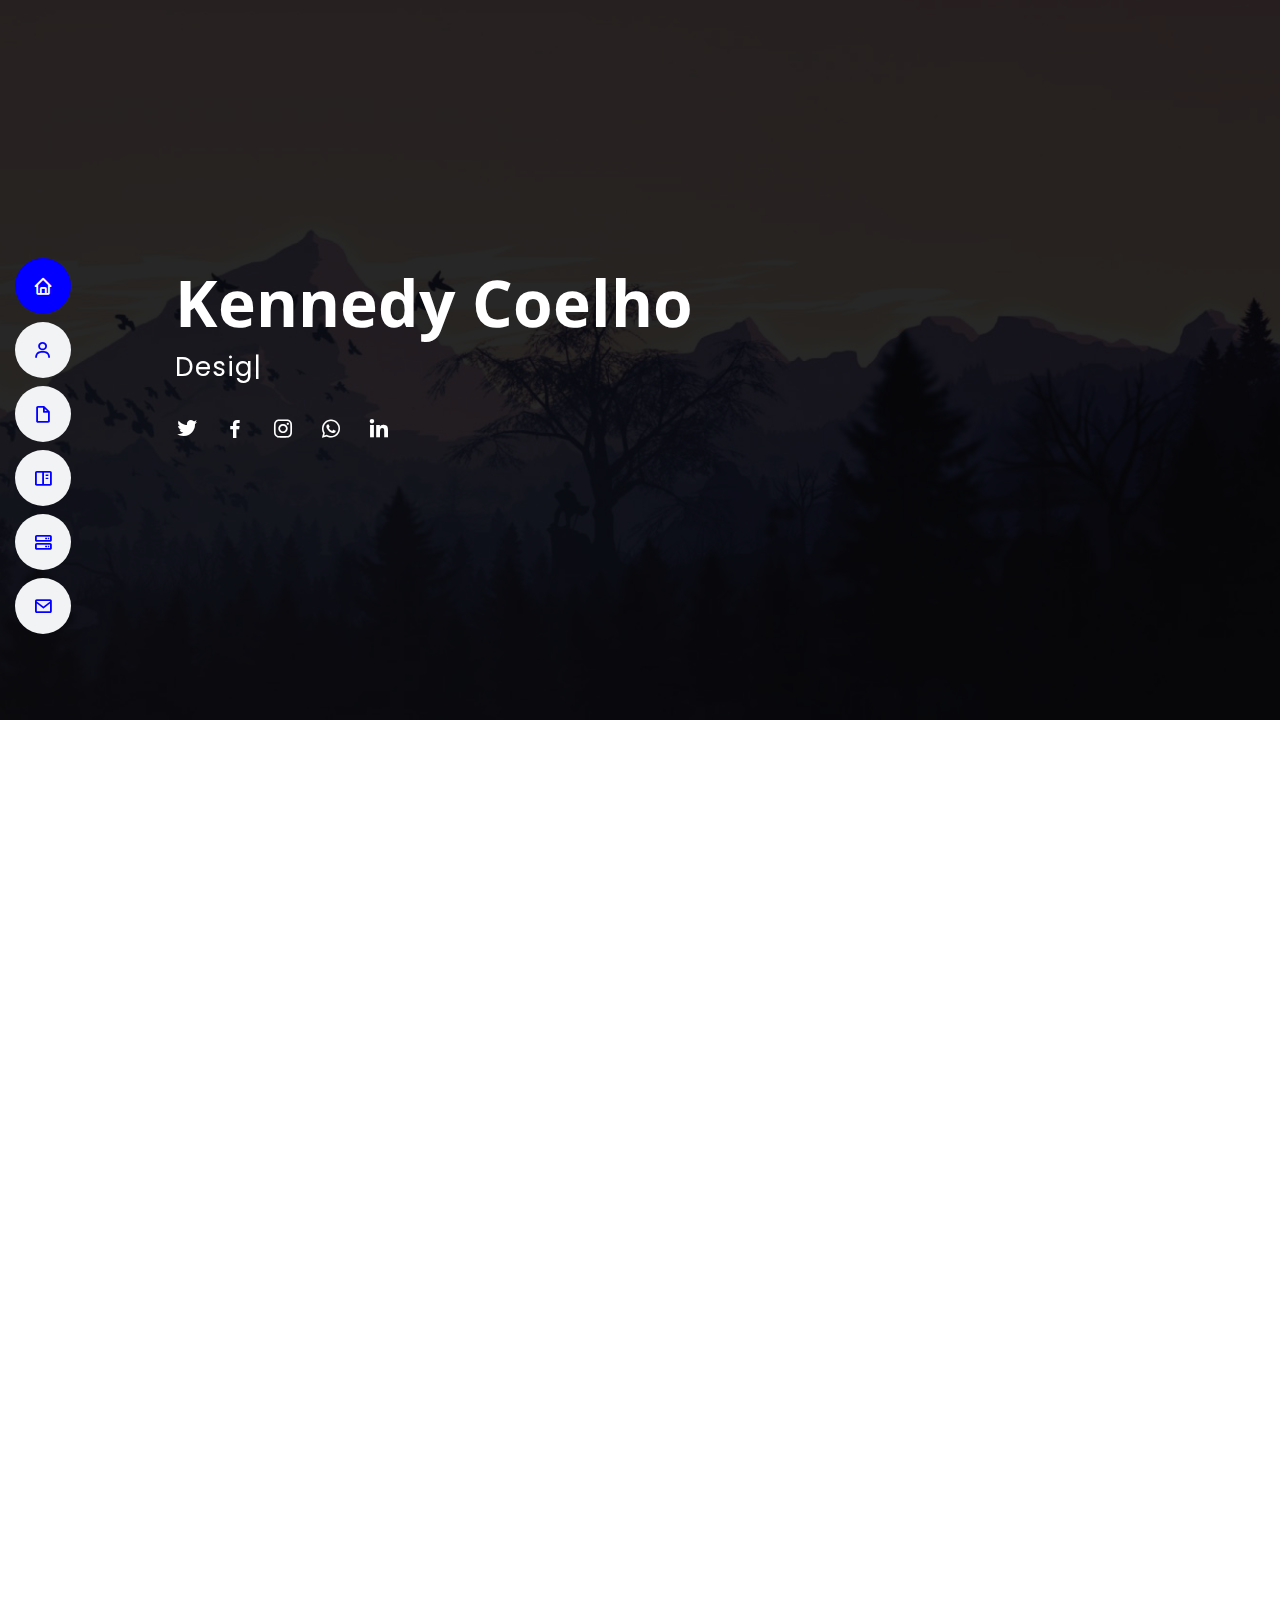
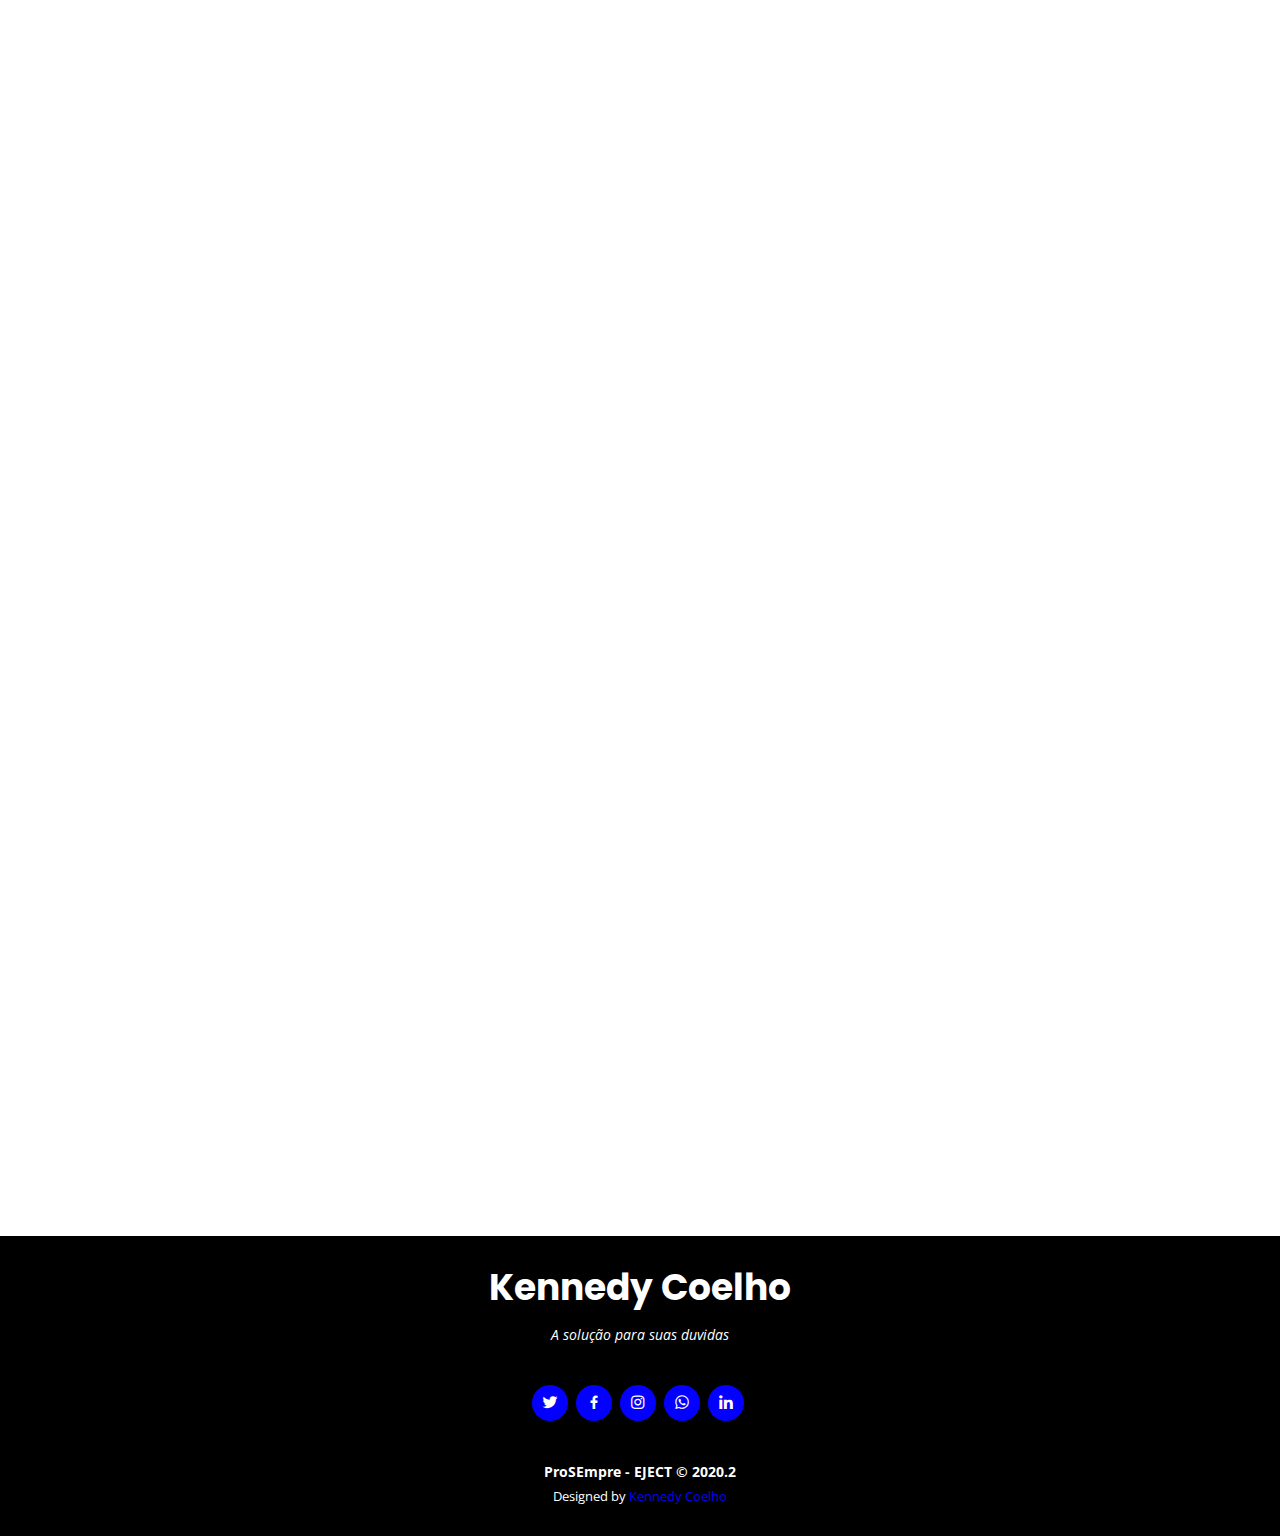
<file: index.html>
<!DOCTYPE html>
<html >
  <meta http-equiv="Content-Language" content="pt-br">

<head>
  <meta charset="utf-8">
  <meta content="width=device-width, initial-scale=1.0" name="viewport">

  <title>Kennedy Coelho</title>
  <meta content="" name="descriptison">
  <meta content="" name="keywords">

  <!-- Favicons -->
  <link href="assets/img/favicon.png" rel="icon">
  <link href="assets/img/apple-touch-icon.png" rel="apple-touch-icon">

  <!-- Google Fonts -->
  <link href="https://fonts.googleapis.com/css?family=Open+Sans:300,300i,400,400i,600,600i,700,700i|Raleway:300,300i,400,400i,500,500i,600,600i,700,700i|Poppins:300,300i,400,400i,500,500i,600,600i,700,700i" rel="stylesheet">

  <!-- Vendor CSS Files -->
  <link href="assets/vendor/bootstrap/css/bootstrap.min.css" rel="stylesheet">
  <link href="assets/vendor/icofont/icofont.min.css" rel="stylesheet">
  <link href="assets/vendor/boxicons/css/boxicons.min.css" rel="stylesheet">
  <link href="assets/vendor/venobox/venobox.css" rel="stylesheet">
  <link href="assets/vendor/owl.carousel/assets/owl.carousel.min.css" rel="stylesheet">
  <link href="assets/vendor/aos/aos.css" rel="stylesheet">

  <!-- Template Main CSS File -->
  <link href="assets/css/style.css" rel="stylesheet">

</head>

<body>

  <!-- ======= Mobile nav toggle button ======= -->
  <button type="button" class="mobile-nav-toggle d-xl-none"><i class="icofont-navigation-menu"></i></button>

  <!-- ======= Header ======= -->
  <header id="header" class="d-flex flex-column justify-content-center">

    <nav class="nav-menu">
      <ul>
        <li class="active"><a href="#hero"><i class="bx bx-home"></i> <span>Home</span></a></li>
        <li><a href="#about"><i class="bx bx-user"></i> <span>Sobre</span></a></li>
        <li><a href="#resume"><i class="bx bx-file-blank"></i> <span>Resumo</span></a></li>
        <li><a href="#portfolio"><i class="bx bx-book-content"></i> <span>Portfolio</span></a></li>
        <li><a href="#services"><i class="bx bx-server"></i> <span>Serviços</span></a></li>
        <li><a href="#contact"><i class="bx bx-envelope"></i> <span>Contato</span></a></li>
      </ul>
    </nav><!-- .nav-menu -->

  </header><!-- End Header -->

  <!-- ======= Hero Section ======= -->
  <section id="hero" class="d-flex flex-column justify-content-center">
    <div class="container" data-aos="zoom-in" data-aos-delay="100">
      <h11>Kennedy Coelho</h11>
      <p><span class="typed" data-typed-items="Designer, Desenvolvedor, UX/UI, Freelancer, Fotógrafo, Técnico em Informática"></span></p>
      <div class="social-links">
        <a target="_blank" href="https://twitter.com/sundaedekiwi" class="twitter"><i class="bx bxl-twitter"></i></a>
        <a target="_blank" href="https://facebook.com/kennedy.coelho1" href="https://twitter.com/sundaedekiwi"ho1" class="facebook"><i class="bx bxl-facebook"></i></a>
        <a target="_blank" href="https://instagram.com/kencoelho_" class="instagram"><i class="bx bxl-instagram"></i></a>
        <a target="_blank" href="https://api.whatsapp.com/send?phone=5587988428168" class="whatsapp"><i class="bx bxl-whatsapp"></i></a>
        <a target="_blank" href="https://www.linkedin.com/in/kennedy-coelho-bb05271b8/" class="linkedin"><i class="bx bxl-linkedin"></i></a>
      </div>
    </div>
  </section><!-- End Hero -->

  <main id="main">

    <!-- ======= About Section ======= -->
    <section id="about" class="about">
      <div class="container" data-aos="fade-up">

        <div class="section-title">
          <h2>Sobre mim</h2>
          <p>Olá! Me chamo Kennedy e sou aspirante à astronauta! Técnico em Informática pelo IFPE, tenho 20 anos e sou amante da tecnologia.</p>
        </div>

        <div class="row">
          <div class="col-lg-4">
            <img src="assets/img/profile-img.jpg" class="img-fluid" alt="">
          </div>
          <div class="col-lg-8 pt-4 pt-lg-0 content">
            <h3>Designer &amp; Web Developer.</h3>
            <p class="font-italic">
              Desginer gráfico e desenvolvedor front-end
            </p>
            <div class="row">
              <div class="col-lg-6">
                <ul>
                  <li><i class="icofont-rounded-right"></i> <strong>Formação: </strong> Técnico em Informática - IFPE 2016-2019</li>
                  <li><i class="icofont-rounded-right"></i> <strong>Formação:</strong> Ciências e Tecnologia 2020 - Atualmente </li>
                 
                  <li><i class="icofont-rounded-right"></i> <strong>Telefone:</strong> (87) 98842-8168</li>
                  <li><i class="icofont-rounded-right"></i> <strong>Cidade:</strong> Natal, RN</li>
                </ul>
              </div>
              <div class="col-lg-6">
                <ul>
                  <li><i class="icofont-rounded-right"></i> <strong>Idade:</strong> 20</li>
                   <li><i class="icofont-rounded-right"></i> <strong>GitHub: </strong> <a href="https://github.com/Kencoelho">https://github.com/Kencoelho</a> </li>
                  <li><i class="icofont-rounded-right"></i> <strong>E-mail:</strong> kencoelho@ufrn.edu.br</li>
                  <li><i class="icofont-rounded-right"></i> <strong>Freelance:</strong> Disponível</li>
                </ul>
              </div>
            </div>
            <p>
          
Desde novo me interesso pela área de web, já tendo criado web rádios em HTML, lojas de veículos, entre outros projetos. Participei de dois hackathons feitas pelo SEBRAE, voltados para soluções web, onde conquistei respectivamente primeiro e segundo lugar. Também participo da criação de um aplicativo de carona tipo o Uber, já que na região não tem nenhum parecido.
Acredito que me encaixaria muito bem na EJECT, sou muito focado e disposto em tudo que faço, além de esbanjar uma energia muito boa para meus companheiros, sempre estou procurando aprender e passar novos conhecimentos, expandir meus limites, e, ser bem reconhecido em tudo que faço. 


            </p>
          </div>
        </div>

      </div>
    </section><!-- End About Section -->

    <!-- ======= Facts Section ======= 
    <section id="facts" class="facts">
      <div class="container" data-aos="fade-up">

        <div class="section-title">
          <h2>Fatos</h2>
          <p>Magnam dolores commodi suscipit. Necessitatibus eius consequatur ex aliquid fuga eum quidem. Sit sint consectetur velit. Quisquam quos quisquam cupiditate. Et nemo qui impedit suscipit alias ea. Quia fugiat sit in iste officiis commodi quidem hic quas.</p>
        </div>

        <div class="row">

          <div class="col-lg-3 col-md-6">
            <div class="count-box">
              <i class="icofont-simple-smile"></i>
              <span data-toggle="counter-up">232</span>
              <p>Happy Clients</p>
            </div>
          </div>

          <div class="col-lg-3 col-md-6 mt-5 mt-md-0">
            <div class="count-box">
              <i class="icofont-document-folder"></i>
              <span data-toggle="counter-up">521</span>
              <p>Projects</p>
            </div>
          </div>

          <div class="col-lg-3 col-md-6 mt-5 mt-lg-0">
            <div class="count-box">
              <i class="icofont-live-support"></i>
              <span data-toggle="counter-up">1,463</span>
              <p>Hours Of Support</p>
            </div>
          </div>

          <div class="col-lg-3 col-md-6 mt-5 mt-lg-0">
            <div class="count-box">
              <i class="icofont-users-alt-5"></i>
              <span data-toggle="counter-up">15</span>
              <p>Hard Workers</p>
            </div>
          </div>

        </div>

      </div>-->
    </section><!-- End Facts Section -->

    <!-- ======= Skills Section ======= -->
    <section id="skills" class="skills section-bg">
      <div class="container" data-aos="fade-up">

        <div class="section-title">
          <h2>Habilidades</h2>
          <p>Alguma das habilidades que mais utilizo no dia a dia e nos trabalhos.</p>
        </div>

        <div class="row skills-content">

          <div class="col-lg-6">

            <div class="progress">
              <span class="skill">HTML <i class="val">90%</i></span>
              <div class="progress-bar-wrap">
                <div class="progress-bar" role="progressbar" aria-valuenow="90" aria-valuemin="0" aria-valuemax="100"></div>
              </div>
            </div>

            <div class="progress">
              <span class="skill">CSS <i class="val">80%</i></span>
              <div class="progress-bar-wrap">
                <div class="progress-bar" role="progressbar" aria-valuenow="80" aria-valuemin="0" aria-valuemax="100"></div>
              </div>
            </div>

            <div class="progress">
              <span class="skill">JavaScript <i class="val">40%</i></span>
              <div class="progress-bar-wrap">
                <div class="progress-bar" role="progressbar" aria-valuenow="40" aria-valuemin="0" aria-valuemax="100"></div>
              </div>
            </div>

          </div>

          <div class="col-lg-6">

            <div class="progress">
              <span class="skill">PHP <i class="val">50%</i></span>
              <div class="progress-bar-wrap">
                <div class="progress-bar" role="progressbar" aria-valuenow="50" aria-valuemin="0" aria-valuemax="100"></div>
              </div>
            </div>

            <div class="progress">
              <span class="skill">UX/UI <i class="val">50%</i></span>
              <div class="progress-bar-wrap">
                <div class="progress-bar" role="progressbar" aria-valuenow="50" aria-valuemin="0" aria-valuemax="100"></div>
              </div>
            </div>

            <div class="progress">
              <span class="skill">Photoshop <i class="val">90%</i></span>
              <div class="progress-bar-wrap">
                <div class="progress-bar" role="progressbar" aria-valuenow="90" aria-valuemin="0" aria-valuemax="100"></div>
              </div>
            </div>

          </div>

        </div>

      </div>
    </section><!-- End Skills Section -->

    <!-- ======= Resume Section ======= -->
    <section id="resume" class="resume">
      <div class="container" data-aos="fade-up">

        <div class="section-title">
          <h2>Resumo</h2>
          <p>Resumo das minhas competências profissionais e pessoais</p>
        </div>

        <div class="row">
          <div class="col-lg-6">
            <h3 class="resume-title">Resumo</h3>
            <div class="resume-item pb-0">
              <h4>Kennedy Coelho</h4>
              <p><em>Designer gráfico e desenvolvedor web, com mais de 3 anos de experiência em design e desenvolvimento de material digital, desde o conceito inicial até a entrega final polida.</em></p>
              <ul>
                <li>Iguaraci, Pernambuco</li>
                <li>Natal, Rio Grande do Norte</li>
                <li>(87) 98842-8168</li>
                <li>kencoelho@ufrn.edu.br</li>
              </ul>
            </div>

            <h3 class="resume-title">Educação</h3>
            <div class="resume-item">
              <h4>Técnico em Informática</h4>
              <h5>2016 - 2019</h5>
              <p><em>Instituto Federal De Pernambuco, Campus Afogados da Ingazeira</em></p>
              <p>Ensino médio/técnico, voltado na área de Informática, onde tem foco em programação em C, JAVA, dispositivos móveis e marcação web, HTML, CSS, PHP e JavaScript</p>
            </div>
            <div class="resume-item">
              <h4>Bacharelado em Ciências e Tecnologia</h4>
              <h5>Atualmente</h5>
              <p><em>Universidade Federal do Rio Grande do Norte, Natal</em></p>
              <p>O curso de Ciência e Tecnologia forma profissionais com o conhecimento das Ciências Exatas, Humanas e Naturais, somados aos princípios básicos da Engenharia e Computação.</p>
            </div>
          </div>
          <div class="col-lg-6">
            <h3 class="resume-title">Experiencia profissional </h3>
            <div class="resume-item">
              <h4>Comercial Web Sertão</h4>
              <h5>2017 - 2019</h5>
              <p><em>Iguaraci, Pernambuco</em></p>
            </div>
            <div class="resume-item">
              <h4>Comércio de Iguaraci</h4>
              <h5>2020</h5>
              <p><em>Iguaraci, Pernambuco</em></p>
            </div>
          
            <div class="resume-item">
              <h4>Pajeú Tech</h4>
              <h5>2019 - 2020</h5>
              <p><em>Afogados Da Ingazeira, Pernambuco</em></p>
            </div>
            <div class="resume-item">
              <h4>Desenvolvedor web no Afogados Veículos</h4>
              <h5>2016 - 2018</h5>
              <p><em>Afogados da Ingazeira, Pernambuco </em></p>
              <!--
              <ul>
                <li>Lead in the design, development, and implementation of the graphic, layout, and production communication materials</li>
              </ul>-->
            </div>
            <div class="resume-item">
              <h4>Designer e Desenvolvedor Web no Agro Ofertas</h4>
              <h5>2019 - 2019</h5>
              <p><em>Afogados Da Ingazeira, Pernambuco</em></p>
            </div>
            <div class="resume-item">
              <h4>Designer e Desenvolvedor Web no Corrida Fácil</h4>
              <h5>2019 - Atualmente</h5>
              <p><em>Afogados Da Ingazeira, Pernambuco</em></p>
            </div>
           

          </div>
        </div>

      </div>
    </section><!-- End Resume Section -->

    <!-- ======= Portfolio Section ======= -->
    <section id="portfolio" class="portfolio section-bg">
      <div class="container" data-aos="fade-up">

        <div class="section-title">
          <h2>Portfolio</h2>
          <p>Algumas fotos que tirei em 2015.</p>
        </div>

        <div class="row">
          <div class="col-lg-12 d-flex justify-content-center" data-aos="fade-up" data-aos-delay="100">
            <ul id="portfolio-flters">
              <li data-filter="*" class="filter-active">All</li>
              <li data-filter=".filter-app">App</li>
              <li data-filter=".filter-card">Card</li>
              <li data-filter=".filter-web">Web</li>
            </ul>
          </div>
        </div>

        <div class="row portfolio-container" data-aos="fade-up" data-aos-delay="200">

          <div class="col-lg-4 col-md-6 portfolio-item filter-app">
            <div class="portfolio-wrap">
              <img src="assets/img/portfolio/portfolio-1.jpg" class="img-fluid" alt="">
              <div class="portfolio-info">
                <h4>App 1</h4>
                <p>App</p>
                <div class="portfolio-links">
                  <a href="assets/img/portfolio/portfolio-1.jpg" data-gall="portfolioGallery" class="venobox" title="App 1"><i class="bx bx-plus"></i></a>
                  <a href="portfolio-details.html" data-gall="portfolioDetailsGallery" data-vbtype="iframe" class="venobox" title="Portfolio Details"><i class="bx bx-link"></i></a>
                </div>
              </div>
            </div>
          </div>

          <div class="col-lg-4 col-md-6 portfolio-item filter-web">
            <div class="portfolio-wrap">
              <img src="assets/img/portfolio/portfolio-2.jpg" class="img-fluid" alt="">
              <div class="portfolio-info">
                <h4>Web 3</h4>
                <p>Web</p>
                <div class="portfolio-links">
                  <a href="assets/img/portfolio/portfolio-2.jpg" data-gall="portfolioGallery" class="venobox" title="Web 3"><i class="bx bx-plus"></i></a>
                  <a href="portfolio-details.html" data-gall="portfolioDetailsGallery" data-vbtype="iframe" class="venobox" title="Portfolio Details"><i class="bx bx-link"></i></a>
                </div>
              </div>
            </div>
          </div>

          <div class="col-lg-4 col-md-6 portfolio-item filter-app">
            <div class="portfolio-wrap">
              <img src="assets/img/portfolio/portfolio-3.jpg" class="img-fluid" alt="">
              <div class="portfolio-info">
                <h4>App 2</h4>
                <p>App</p>
                <div class="portfolio-links">
                  <a href="assets/img/portfolio/portfolio-3.jpg" data-gall="portfolioGallery" class="venobox" title="App 2"><i class="bx bx-plus"></i></a>
                  <a href="portfolio-details.html" data-gall="portfolioDetailsGallery" data-vbtype="iframe" class="venobox" title="Portfolio Details"><i class="bx bx-link"></i></a>
                </div>
              </div>
            </div>
          </div>

          <div class="col-lg-4 col-md-6 portfolio-item filter-card">
            <div class="portfolio-wrap">
              <img src="assets/img/portfolio/portfolio-4.jpg" class="img-fluid" alt="">
              <div class="portfolio-info">
                <h4>Card 2</h4>
                <p>Card</p>
                <div class="portfolio-links">
                  <a href="assets/img/portfolio/portfolio-4.jpg" data-gall="portfolioGallery" class="venobox" title="Card 2"><i class="bx bx-plus"></i></a>
                  <a href="portfolio-details.html" data-gall="portfolioDetailsGallery" data-vbtype="iframe" class="venobox" title="Portfolio Details"><i class="bx bx-link"></i></a>
                </div>
              </div>
            </div>
          </div>

          <div class="col-lg-4 col-md-6 portfolio-item filter-web">
            <div class="portfolio-wrap">
              <img src="assets/img/portfolio/portfolio-5.jpg" class="img-fluid" alt="">
              <div class="portfolio-info">
                <h4>Web 2</h4>
                <p>Web</p>
                <div class="portfolio-links">
                  <a href="assets/img/portfolio/portfolio-5.jpg" data-gall="portfolioGallery" class="venobox" title="Web 2"><i class="bx bx-plus"></i></a>
                  <a href="portfolio-details.html" data-gall="portfolioDetailsGallery" data-vbtype="iframe" class="venobox" title="Portfolio Details"><i class="bx bx-link"></i></a>
                </div>
              </div>
            </div>
          </div>

          <div class="col-lg-4 col-md-6 portfolio-item filter-app">
            <div class="portfolio-wrap">
              <img src="assets/img/portfolio/portfolio-6.jpg" class="img-fluid" alt="">
              <div class="portfolio-info">
                <h4>App 3</h4>
                <p>App</p>
                <div class="portfolio-links">
                  <a href="assets/img/portfolio/portfolio-6.jpg" data-gall="portfolioGallery" class="venobox" title="App 3"><i class="bx bx-plus"></i></a>
                  <a href="portfolio-details.html" data-gall="portfolioDetailsGallery" data-vbtype="iframe" class="venobox" title="Portfolio Details"><i class="bx bx-link"></i></a>
                </div>
              </div>
            </div>
          </div>

          <div class="col-lg-4 col-md-6 portfolio-item filter-card">
            <div class="portfolio-wrap">
              <img src="assets/img/portfolio/portfolio-7.jpg" class="img-fluid" alt="">
              <div class="portfolio-info">
                <h4>Card 1</h4>
                <p>Card</p>
                <div class="portfolio-links">
                  <a href="assets/img/portfolio/portfolio-7.jpg" data-gall="portfolioGallery" class="venobox" title="Card 1"><i class="bx bx-plus"></i></a>
                  <a href="portfolio-details.html" data-gall="portfolioDetailsGallery" data-vbtype="iframe" class="venobox" title="Portfolio Details"><i class="bx bx-link"></i></a>
                </div>
              </div>
            </div>
          </div>

          <div class="col-lg-4 col-md-6 portfolio-item filter-card">
            <div class="portfolio-wrap">
              <img src="assets/img/portfolio/portfolio-8.jpg" class="img-fluid" alt="">
              <div class="portfolio-info">
                <h4>Card 3</h4>
                <p>Card</p>
                <div class="portfolio-links">
                  <a href="assets/img/portfolio/portfolio-8.jpg" data-gall="portfolioGallery" class="venobox" title="Card 3"><i class="bx bx-plus"></i></a>
                  <a href="portfolio-details.html" data-gall="portfolioDetailsGallery" data-vbtype="iframe" class="venobox" title="Portfolio Details"><i class="bx bx-link"></i></a>
                </div>
              </div>
            </div>
          </div>

          <div class="col-lg-4 col-md-6 portfolio-item filter-web">
            <div class="portfolio-wrap">
              <img src="assets/img/portfolio/portfolio-9.jpg" class="img-fluid" alt="">
              <div class="portfolio-info">
                <h4>Web 3</h4>
                <p>Web</p>
                <div class="portfolio-links">
                  <a href="assets/img/portfolio/portfolio-9.jpg" data-gall="portfolioGallery" class="venobox" title="Web 3"><i class="bx bx-plus"></i></a>
                  <a href="portfolio-details.html" data-gall="portfolioDetailsGallery" data-vbtype="iframe" class="venobox" title="Portfolio Details"><i class="bx bx-link"></i></a>
                </div>
              </div>
            </div>
          </div>

        </div>

      </div>
    </section><!-- End Portfolio Section -->

    <!-- ======= Services Section ======= -->
    <section id="services" class="services">
      <div class="container" data-aos="fade-up">

        <div class="section-title">
          <h2>Serviços</h2>
          <p>Alguns dos serviços prestados</p>
        </div>

        <div class="row">

          <div class="col-lg-4 col-md-6 d-flex align-items-stretch" data-aos="zoom-in" data-aos-delay="100">
            <div class="icon-box iconbox-blue">
              <div class="icon">
                <svg width="100" height="100" viewBox="0 0 600 600" xmlns="http://www.w3.org/2000/svg">
                  <path stroke="none" stroke-width="0" fill="#f5f5f5" d="M300,521.0016835830174C376.1290562159157,517.8887921683347,466.0731472004068,529.7835943286574,510.70327084640275,468.03025145048787C554.3714126377745,407.6079735673963,508.03601936045806,328.9844924480964,491.2728898941984,256.3432110539036C474.5976632858925,184.082847569629,479.9380746630129,96.60480741107993,416.23090153303,58.64404602377083C348.86323505073057,18.502131276798302,261.93793281208167,40.57373210992963,193.5410806939664,78.93577620505333C130.42746243093433,114.334589627462,98.30271207620316,179.96522072025542,76.75703585869454,249.04625023123273C51.97151888228291,328.5150500222984,13.704378332031375,421.85034740162234,66.52175969318436,486.19268352777647C119.04800174914682,550.1803526380478,217.28368757567262,524.383925680826,300,521.0016835830174"></path>
                </svg><i class="bx bx-file"></i>
               <!-- <img src="assets/img/profile-img.jpg">-->
              </div>
              <h4><a href="">Criação de sites</a></h4>
              <p>Sites voltados para área empresarial ou de trabalhos pessoais</p>
            </div>
          </div>
          
          <div class="col-lg-4 col-md-6 d-flex align-items-stretch mt-4 mt-md-0" data-aos="zoom-in" data-aos-delay="200">
            <div class="icon-box iconbox-orange ">
              <div class="icon">
                <svg width="100" height="100" viewBox="0 0 600 600" xmlns="http://www.w3.org/2000/svg">
                  <path stroke="none" stroke-width="0" fill="#f5f5f5" d="M300,582.0697525312426C382.5290701553225,586.8405444964366,449.9789794690241,525.3245884688669,502.5850820975895,461.55621195738473C556.606425686781,396.0723002908107,615.8543463187945,314.28637112970534,586.6730223649479,234.56875336149918C558.9533121215079,158.8439757836574,454.9685369536778,164.00468322053177,381.49747125262974,130.76875717737553C312.15926192815925,99.40240125094834,248.97055460311594,18.661163978235184,179.8680185752513,50.54337015887873C110.5421016452524,82.52863877960104,119.82277516462835,180.83849132639028,109.12597500060166,256.43424936330496C100.08760227029461,320.3096726198365,92.17705696193138,384.0621239912766,124.79988738764834,439.7174275375508C164.83382741302287,508.01625554203684,220.96474134820875,577.5009287672846,300,582.0697525312426"></path>
                </svg>
                <i class="bx bx-file"></i>
              </div>
              <h4><a href="">Criação de blogs</a></h4>
              <p>blogs voltados para o uso pessoal ou profissional</p>
              
            </div>
          </div>
       
         

          <div class="col-lg-4 col-md-6 d-flex align-items-stretch mt-4 mt-lg-0" data-aos="zoom-in" data-aos-delay="300">
            <div class="icon-box iconbox-pink">
              <div class="icon">
                <svg width="100" height="100" viewBox="0 0 600 600" xmlns="http://www.w3.org/2000/svg">
                  <path stroke="none" stroke-width="0" fill="#f5f5f5" d="M300,541.5067337569781C382.14930387511276,545.0595476570109,479.8736841581634,548.3450877840088,526.4010558755058,480.5488172755941C571.5218469581645,414.80211281144784,517.5187510058486,332.0715597781072,496.52539010469104,255.14436215662573C477.37192572678356,184.95920475031193,473.57363656557914,105.61284051026155,413.0603344069578,65.22779650032875C343.27470386102294,18.654635553484475,251.2091493199835,5.337323636656869,175.0934190732945,40.62881213300186C97.87086631185822,76.43348514350839,51.98124368387456,156.15599469081315,36.44837278890362,239.84606092416172C21.716077023791087,319.22268207091537,43.775223500013084,401.1760424656574,96.891909868211,461.97329694683043C147.22146801428983,519.5804099606455,223.5754009179313,538.201503339737,300,541.5067337569781"></path>
                </svg>
                <i class="bx bx-camera"></i>
              </div>
              <h4><a href="">Fotografias</a></h4>
              <p>Fotografias em geral, com uma ótima qualidade e preço</p>
            </div>
          </div>

          <div class="col-lg-4 col-md-6 d-flex align-items-stretch mt-4" data-aos="zoom-in" data-aos-delay="100">
            <div class="icon-box iconbox-yellow">
              <div class="icon">
                <svg width="100" height="100" viewBox="0 0 600 600" xmlns="http://www.w3.org/2000/svg">
                  <path stroke="none" stroke-width="0" fill="#f5f5f5" d="M300,503.46388370962813C374.79870501325706,506.71871716319447,464.8034551963731,527.1746412648533,510.4981551193396,467.86667711651364C555.9287308511215,408.9015244558933,512.6030010748507,327.5744911775523,490.211057578863,256.5855673507754C471.097692560561,195.9906835881958,447.69079081568157,138.11976852964426,395.19560036434837,102.3242989838813C329.3053358748298,57.3949838291264,248.02791733380457,8.279543830951368,175.87071277845988,42.242879143198664C103.41431057327972,76.34704239035025,93.79494320519305,170.9812938413882,81.28167332365135,250.07896920659033C70.17666984294237,320.27484674793965,64.84698225790005,396.69656628748305,111.28512138212992,450.4950937839243C156.20124167950087,502.5303643271138,231.32542653798444,500.4755392045468,300,503.46388370962813"></path>
                </svg>
                <i class="bx bx-pencil"></i>
              </div>
              <h4><a href="">Design</a></h4>
              <p>Criação de banners, anúncios, entre outros produtos</p>
            </div>
          </div>

          <div class="col-lg-4 col-md-6 d-flex align-items-stretch mt-4" data-aos="zoom-in" data-aos-delay="200">
            <div class="icon-box iconbox-red">
              <div class="icon">
                <svg width="100" height="100" viewBox="0 0 600 600" xmlns="http://www.w3.org/2000/svg">
                  <path stroke="none" stroke-width="0" fill="#f5f5f5" d="M300,532.3542879108572C369.38199826031484,532.3153073249985,429.10787420159085,491.63046689027357,474.5244479745417,439.17860296908856C522.8885846962883,383.3225815378663,569.1668002868075,314.3205725914397,550.7432151929288,242.7694973846089C532.6665558377875,172.5657663291529,456.2379748765914,142.6223662098291,390.3689995646985,112.34683881706744C326.66090330228417,83.06452184765237,258.84405631176094,53.51806209861945,193.32584062364296,78.48882559362697C121.61183558270385,105.82097193414197,62.805066853699245,167.19869350419734,48.57481801355237,242.6138429142374C34.843463184063346,315.3850353017275,76.69343916112496,383.4422959591041,125.22947124332185,439.3748458443577C170.7312796277747,491.8107796887764,230.57421082200815,532.3932930995766,300,532.3542879108572"></path>
                </svg>
                <i class="bx bx-laptop"></i>
              </div>
              <h4><a href="">Manutenção de sistemas e computadores</a></h4>
              <p>Fazemos Manutenção dos seus sistemas e equipamentos</p>
            </div>
          </div>

          <div class="col-lg-4 col-md-6 d-flex align-items-stretch mt-4" data-aos="zoom-in" data-aos-delay="300">
            <div class="icon-box iconbox-teal">
              <div class="icon">
                <svg width="100" height="100" viewBox="0 0 600 600" xmlns="http://www.w3.org/2000/svg">
                  <path stroke="none" stroke-width="0" fill="#f5f5f5" d="M300,566.797414625762C385.7384707136149,576.1784315230908,478.7894351017131,552.8928747891023,531.9192734346935,484.94944893311C584.6109503024035,417.5663521118492,582.489472248146,322.67544863468447,553.9536738515405,242.03673114598146C529.1557734026468,171.96086150256528,465.24506316201064,127.66468636344209,395.9583748389544,100.7403814666027C334.2173773831606,76.7482773500951,269.4350130405921,84.62216499799875,207.1952322260088,107.2889140133804C132.92018162631612,134.33871894543012,41.79353780512637,160.00259165414826,22.644507872594943,236.69541883565114C3.319112789854554,314.0945973066697,72.72355303640163,379.243833228382,124.04198916343866,440.3218312028393C172.9286146004772,498.5055451809895,224.45579914871206,558.5317968840102,300,566.797414625762"></path>
                </svg>
                <i class="bx bxl-instagram"></i>
              </div>
              <h4><a href="">Marketing em redes sociais</a></h4>
              <p>Impulsionamento e gerenciamento de redes sociais</p>
            </div>
          </div>

        </div>

      </div>
      
    </section><!-- End Services Section -->

    <!-- ======= Testimonials Section ======= 
    <section id="testimonials" class="testimonials section-bg">
      <div class="container" data-aos="fade-up">

        <div class="section-title">
          <h2>Testimonials</h2>
        </div>

        <div class="owl-carousel testimonials-carousel" data-aos="zoom-in" data-aos-delay="100">

          <div class="testimonial-item">
            <img src="assets/img/testimonials/testimonials-1.jpg" class="testimonial-img" alt="">
            <h3>Saul Goodman</h3>
            <h4>Ceo &amp; Founder</h4>
            <p>
              <i class="bx bxs-quote-alt-left quote-icon-left"></i>
              Proin iaculis purus consequat sem cure digni ssim donec porttitora entum suscipit rhoncus. Accusantium quam, ultricies eget id, aliquam eget nibh et. Maecen aliquam, risus at semper.
              <i class="bx bxs-quote-alt-right quote-icon-right"></i>
            </p>
          </div>

          <div class="testimonial-item">
            <img src="assets/img/testimonials/testimonials-2.jpg" class="testimonial-img" alt="">
            <h3>Sara Wilsson</h3>
            <h4>Designer</h4>
            <p>
              <i class="bx bxs-quote-alt-left quote-icon-left"></i>
              Export tempor illum tamen malis malis eram quae irure esse labore quem cillum quid cillum eram malis quorum velit fore eram velit sunt aliqua noster fugiat irure amet legam anim culpa.
              <i class="bx bxs-quote-alt-right quote-icon-right"></i>
            </p>
          </div>

          <div class="testimonial-item">
            <img src="assets/img/testimonials/testimonials-3.jpg" class="testimonial-img" alt="">
            <h3>Jena Karlis</h3>
            <h4>Store Owner</h4>
            <p>
              <i class="bx bxs-quote-alt-left quote-icon-left"></i>
              Enim nisi quem export duis labore cillum quae magna enim sint quorum nulla quem veniam duis minim tempor labore quem eram duis noster aute amet eram fore quis sint minim.
              <i class="bx bxs-quote-alt-right quote-icon-right"></i>
            </p>
          </div>

          <div class="testimonial-item">
            <img src="assets/img/testimonials/testimonials-4.jpg" class="testimonial-img" alt="">
            <h3>Matt Brandon</h3>
            <h4>Freelancer</h4>
            <p>
              <i class="bx bxs-quote-alt-left quote-icon-left"></i>
              Fugiat enim eram quae cillum dolore dolor amet nulla culpa multos export minim fugiat minim velit minim dolor enim duis veniam ipsum anim magna sunt elit fore quem dolore labore illum veniam.
              <i class="bx bxs-quote-alt-right quote-icon-right"></i>
            </p>
          </div>

          <div class="testimonial-item">
            <img src="assets/img/testimonials/testimonials-5.jpg" class="testimonial-img" alt="">
            <h3>John Larson</h3>
            <h4>Entrepreneur</h4>
            <p>
              <i class="bx bxs-quote-alt-left quote-icon-left"></i>
              Quis quorum aliqua sint quem legam fore sunt eram irure aliqua veniam tempor noster veniam enim culpa labore duis sunt culpa nulla illum cillum fugiat legam esse veniam culpa fore nisi cillum quid.
              <i class="bx bxs-quote-alt-right quote-icon-right"></i>
            </p>
          </div>

        </div>

      </div>
    </section> --><!-- End Testimonials Section -->
 
    <!-- ======= Contact Section ======= -->
    <section id="contact" class="contact">
      <div class="container" data-aos="fade-up">

        <div class="section-title">
          <h2>Contato</h2>
        </div>

        <div class="row mt-1">

          <div class="col-lg-4">
            <div class="info">
              <div class="address">
                <i class="icofont-google-map"></i>
                <h4>Localização:</h4>
                <p>Natal, Rio Grande do Norte</p>
              </div>

              <div class="email">
                <i class="icofont-envelope"></i>
                <h4>Email:</h4>
                <p>kencoelho@ufrn.edu.br</p>
              </div>

              <div class="phone">
                <i class="icofont-phone"></i>
                <h4>Telefone:</h4>
                <p>+55 (87) 98842-8168</p>
              </div>

            </div>

          </div>

          <div class="col-lg-8 mt-5 mt-lg-0">

            <form action="forms/contact.php" method="post" role="form" class="php-email-form">
              <div class="form-row">
                <div class="col-md-6 form-group">
                  <input type="text" name="name" class="form-control" id="name" placeholder="Seu Nome" data-rule="minlen:4" data-msg="Por favor, 4 caracteres no minimo" />
                  <div class="validate"></div>
                </div>
                <div class="col-md-6 form-group">
                  <input type="email" class="form-control" name="email" id="email" placeholder="Seu Email" data-rule="email" data-msg="Digitar um email valido" />
                  <div class="validate"></div>
                </div>
              </div>
              <div class="form-group">
                <input type="text" class="form-control" name="subject" id="subject" placeholder="Titulo" data-rule="minlen:4" data-msg="Por favor, 8 caracteres no minimo" />
                <div class="validate"></div>
              </div>
              <div class="form-group">
                <textarea class="form-control" name="message" rows="5" data-rule="required" data-msg="Por favor, escreva alguma coisa" placeholder="Mensagem"></textarea>
                <div class="validate"></div>
              </div>
              <div class="mb-3">
                <div class="loading">Loading</div>
                <div class="error-message"></div>
                <div class="sent-message">Your message has been sent. Thank you!</div>
              </div>
              <div class="text-center"><button type="submit">Enviar</button></div>
            </form>

          </div>

        </div>

      </div>
    </section><!-- End Contact Section -->

  </main><!-- End #main -->

  <!-- ======= Footer ======= -->
  <footer id="footer">
    <div class="container">
      <h3>Kennedy Coelho</h3>
      <p>A solução para suas duvidas</p>
      <div class="social-links">
        <a target="_blank" href="https://twitter.com/sundaedekiwi" class="twitter"><i class="bx bxl-twitter"></i></a>
        <a target="_blank" href="https://facebook.com/kennedy.coelho1"href="#" class="facebook"><i class="bx bxl-facebook"></i></a>
        <a target="_blank" href="https://instagram.com/kencoelho_" class="instagram"><i class="bx bxl-instagram"></i></a>
        <a target="_blank" href="https://api.whatsapp.com/send?phone=5587988428168" class="whatsapp"><i class="bx bxl-whatsapp"></i></a>
        <a target="_blank" href="https://www.linkedin.com/in/kennedy-coelho-bb05271b8/" class="linkedin"><i class="bx bxl-linkedin"></i></a>
      </div>
      <div class="copyright">
        <strong><span>ProSEmpre - EJECT © 2020.2</span></strong>
      </div>
      <div class="credits">
        Designed by <a href="#">Kennedy Coelho</a>
      </div>
    </div>
  </footer><!-- End Footer -->


  </footer><!-- End Footer -->

  <a href="#" class="back-to-top"><i class="bx bx-up-arrow-alt"></i></a>
  <div id="preloader"></div>

  <!-- Vendor JS Files -->
  <script src="assets/vendor/jquery/jquery.min.js"></script>
  <script src="assets/vendor/bootstrap/js/bootstrap.bundle.min.js"></script>
  <script src="assets/vendor/jquery.easing/jquery.easing.min.js"></script>
  <script src="assets/vendor/php-email-form/validate.js"></script>
  <script src="assets/vendor/waypoints/jquery.waypoints.min.js"></script>
  <script src="assets/vendor/counterup/counterup.min.js"></script>
  <script src="assets/vendor/isotope-layout/isotope.pkgd.min.js"></script>
  <script src="assets/vendor/venobox/venobox.min.js"></script>
  <script src="assets/vendor/owl.carousel/owl.carousel.min.js"></script>
  <script src="assets/vendor/typed.js/typed.min.js"></script>
  <script src="assets/vendor/aos/aos.js"></script>

  <!-- Template Main JS File -->
  <script src="assets/js/main.js"></script>

</body>

</html>
</file>
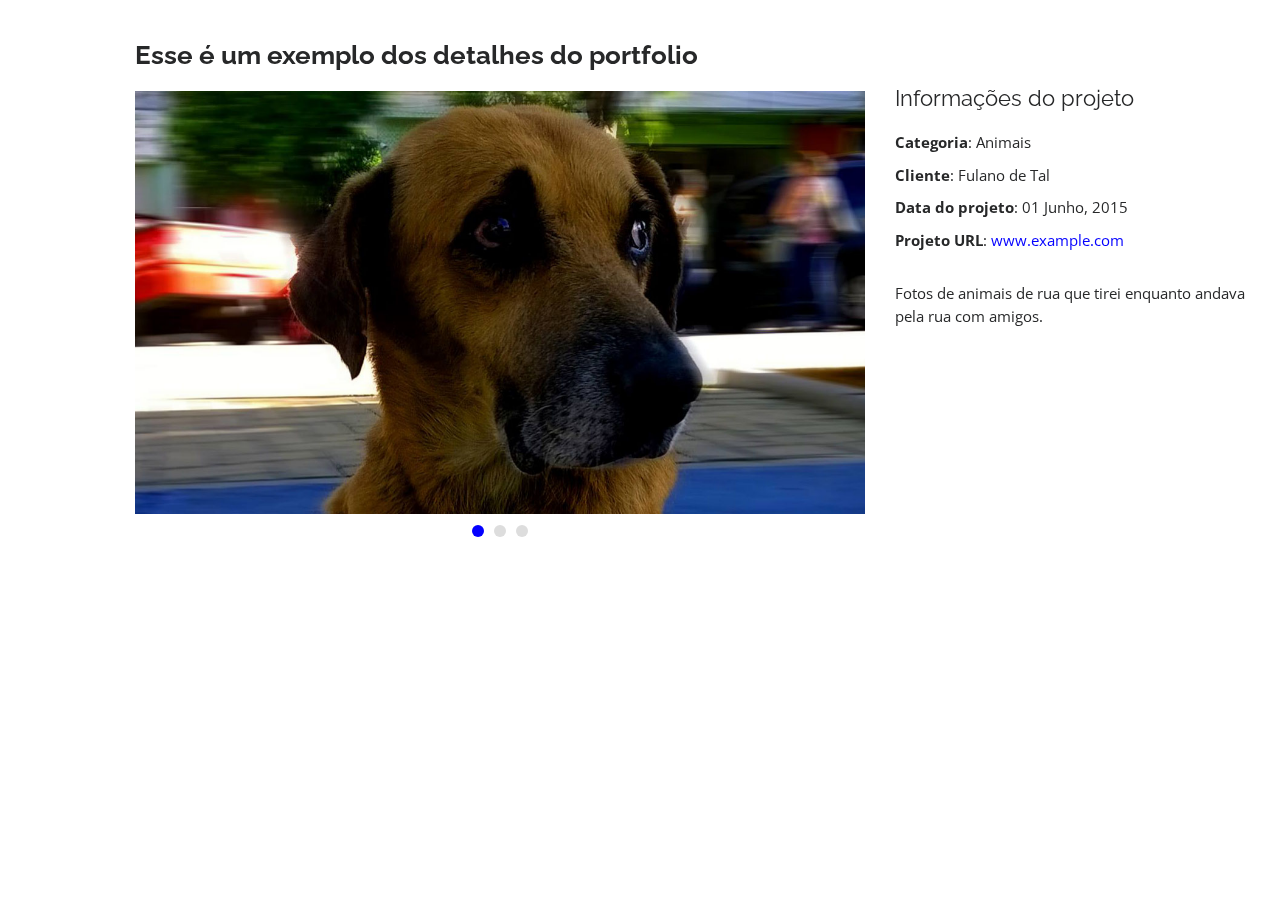
<file: portfolio-details.html>
<!DOCTYPE html>
<html lang="pt-BR">

<head>
  <meta charset="utf-8">
  <meta content="width=device-width, initial-scale=1.0" name="viewport">

  <title>Portfolio Details - Kennedy Coelho</title>
  <meta content="" name="descriptison">
  <meta content="" name="keywords">

  <!-- Favicons -->
  <link href="assets/img/favicon.png" rel="icon">
  <link href="assets/img/apple-touch-icon.png" rel="apple-touch-icon">

  <!-- Google Fonts -->
  <link href="https://fonts.googleapis.com/css?family=Open+Sans:300,300i,400,400i,600,600i,700,700i|Raleway:300,300i,400,400i,500,500i,600,600i,700,700i|Poppins:300,300i,400,400i,500,500i,600,600i,700,700i" rel="stylesheet">

  <!-- Vendor CSS Files -->
  <link href="assets/vendor/bootstrap/css/bootstrap.min.css" rel="stylesheet">
  <link href="assets/vendor/icofont/icofont.min.css" rel="stylesheet">
  <link href="assets/vendor/boxicons/css/boxicons.min.css" rel="stylesheet">
  <link href="assets/vendor/venobox/venobox.css" rel="stylesheet">
  <link href="assets/vendor/owl.carousel/assets/owl.carousel.min.css" rel="stylesheet">
  <link href="assets/vendor/aos/aos.css" rel="stylesheet">

  <!-- Template Main CSS File -->
  <link href="assets/css/style.css" rel="stylesheet">


</head>

<body>

  <main id="main">

    <!-- ======= Portfolio Details ======= -->
    <section id="portfolio-details" class="portfolio-details">
      <div class="container" data-aos="fade-up">

        <div class="row">

          <div class="col-lg-8">
            <h2 class="portfolio-title">Esse é um exemplo dos detalhes do portfolio</h2>
            <div class="owl-carousel portfolio-details-carousel">
              <img src="assets/img/portfolio/portfolio-details-1.jpg" class="img-fluid" alt="">
              <img src="assets/img/portfolio/portfolio-details-2.jpg" class="img-fluid" alt="">
              <img src="assets/img/portfolio/portfolio-details-3.jpg" class="img-fluid" alt="">
            </div>
          </div>

          <div class="col-lg-4 portfolio-info">
            <h3>Informações do projeto</h3>
            <ul>
              <li><strong>Categoria</strong>: Animais</li>
              <li><strong>Cliente</strong>: Fulano de Tal</li>
              <li><strong>Data do projeto</strong>: 01 Junho, 2015</li>
              <li><strong>Projeto URL</strong>: <a href="#">www.example.com</a></li>
            </ul>

            <p>
             Fotos de animais de rua que tirei enquanto andava pela rua com amigos.
            </p>
          </div>

        </div>

      </div>
    </section><!-- End Portfolio Details -->

  </main><!-- End #main -->

  <a href="#" class="back-to-top"><i class="bx bx-up-arrow-alt"></i></a>
  <div id="preloader"></div>

  <!-- Vendor JS Files -->
  <script src="assets/vendor/jquery/jquery.min.js"></script>
  <script src="assets/vendor/bootstrap/js/bootstrap.bundle.min.js"></script>
  <script src="assets/vendor/jquery.easing/jquery.easing.min.js"></script>
  <script src="assets/vendor/php-email-form/validate.js"></script>
  <script src="assets/vendor/waypoints/jquery.waypoints.min.js"></script>
  <script src="assets/vendor/counterup/counterup.min.js"></script>
  <script src="assets/vendor/isotope-layout/isotope.pkgd.min.js"></script>
  <script src="assets/vendor/venobox/venobox.min.js"></script>
  <script src="assets/vendor/owl.carousel/owl.carousel.min.js"></script>
  <script src="assets/vendor/typed.js/typed.min.js"></script>
  <script src="assets/vendor/aos/aos.js"></script>

  <!-- Template Main JS File -->
  <script src="assets/js/main.js"></script>

</body>

</html>
</file>
<file: assets/vendor/venobox/venobox.css>
/* ------ venobox.css --------*/
.vbox-overlay *, .vbox-overlay *:before, .vbox-overlay *:after{
    -webkit-backface-visibility: hidden;
    -webkit-box-sizing:border-box;
    -moz-box-sizing:border-box;
    box-sizing:border-box;
}
.vbox-overlay * { 
    -webkit-backface-visibility: visible;
    backface-visibility: visible;
}
.vbox-overlay{
    display: -webkit-flex;
    display: flex;
    -webkit-flex-direction: column;
    flex-direction: column;
    -webkit-justify-content: center;
    justify-content: center;
    -webkit-align-items: center;
    align-items: center;
    position: fixed;
    left: 0;
    top: 0;
    bottom: 0;
    right: 0;
    z-index: 999999;
}

/* ----- navigation ----- */
.vbox-title{
    width: 100%;
    height: 40px;
    float: left;
    text-align: center;
    line-height: 28px;
    font-size: 12px;
    padding: 6px 50px;
    overflow: hidden;
    position: fixed;
    display: none;
    left: 0;
    z-index: 89;
}
.vbox-close{
    cursor: pointer;
    position: fixed;
    top: -1px;
    right: 0;
    width: 50px;
    height: 40px;
    padding: 6px;
    display: block;
    background-position:10px center;
    overflow: hidden;
    font-size: 24px;
    line-height: 1;
    text-align: center;
    z-index: 99;
}
.vbox-left{
    cursor: pointer;
    position: fixed;
    left: 0;
    height: 40px;
    overflow: hidden;
    line-height: 28px;
    font-size: 12px;
    z-index: 99;
    display: flex;
    align-items:center;
}
.vbox-num{
    display: inline-block;
    margin: 6px 0 6px 15px;
}
/* ----- Social share ----- */
.vbox-share{
    line-height: 28px;
    font-size: 12px;
    overflow: hidden;
    position: fixed;
    left: 0;
    z-index: 98;
    display: flex;
    align-items:center;
    justify-content: center;
    width: 100%;
    text-align: center;
}
.vbox-share svg{
    max-height: 28px;
    width: 28px;
    z-index: 10;
    margin-left: 12px;
    margin-top: 6px;
    margin-bottom: 6px;
    vertical-align: middle;
}


/* ----- navigation ARROWS ----- */
.vbox-next, .vbox-prev{
    position: fixed;
    top: 50%;
    margin-top: -15px;
    overflow: hidden;
    cursor: pointer;
    display: block;
    width: 45px;
    height: 45px;
    z-index: 99;
}
.vbox-next span, .vbox-prev span{
    position: relative;
    width: 20px;
    height: 20px;
    border: 2px solid transparent;
    border-top-color: #B6B6B6;
    border-right-color: #B6B6B6;
    text-indent: -100px;
    position: absolute;
    top: 8px;
    display: block;
}
.vbox-prev{
    left: 15px;
}
.vbox-next{
    right: 15px;
}
.vbox-prev span{
    left: 10px;
    -ms-transform: rotate(-135deg);
    -webkit-transform: rotate(-135deg);
    transform: rotate(-135deg);
}
.vbox-next span{
    -ms-transform: rotate(45deg);
    -webkit-transform: rotate(45deg);
    transform: rotate(45deg);
    right: 10px;
}
/* ------- inline window ------ */
.vbox-inline{
    width: 420px;
    height: 315px;
    height: 70vh;
    padding: 10px;
    background: #fff;
    margin: 0 auto;
    overflow: auto;
    text-align: left;
}
/* ------- Video & iFrames window ------ */
.venoframe{
    max-width: 100%;
    width: 100%;
    border: none;
    width: 100%;
    height: 260px;
    height: 70vh;
}
.venoframe.vbvid{
    height: 260px;
}
@media (min-width: 768px) {
    .venoframe, .vbox-inline{
        width: 90%;
        height: 360px;
        height: 70vh;
    }
    .venoframe.vbvid{
        width: 640px;
        height: 360px;
    }
}
@media (min-width: 992px) {
    .venoframe, .vbox-inline{
        max-width: 1200px;
        width: 80%;
        height: 540px;
        height: 70vh;
    }
    .venoframe.vbvid{
        width: 960px;
        height: 540px;
    }
}
/* 
Please do NOT edit this part! 
or at least read this note: http://i.imgur.com/7C0ws9e.gif
*/
.vbox-open{
    overflow: hidden;
}
.vbox-container{
    position: absolute;
    left: 0;
    right: 0;
    top: 0;
    bottom: 0;
    overflow-x: hidden;
    overflow-y: scroll;
    overflow-scrolling: touch;
    -webkit-overflow-scrolling: touch;
    z-index: 20;
    max-height: 100%;

}

.vbox-content{
    text-align: center;
    float: left;
    width: 100%;
    position: relative;
    overflow: hidden;
    padding: 20px 4%;
}
.vbox-container img{
    max-width: 100%;
    height: auto;
}
.vbox-figlio{
    box-shadow: 0 0 12px rgba(0,0,0,0.19), 0 6px 6px rgba(0,0,0,0.23);
    max-width: 100%;
    text-align: initial;
}
img.vbox-figlio{
    -webkit-user-select: none;
-khtml-user-select: none;
-moz-user-select: none;
-o-user-select: none;
user-select: none;
}
.vbox-content.swipe-left{
    margin-left: -200px !important;
}
.vbox-content.swipe-right{
    margin-left: 200px !important;
}
.vbox-animated{
    webkit-transition: margin 300ms ease-out;
    transition: margin 300ms ease-out;
}

/* ---------- preloader ----------
 * SPINKIT 
 * http://tobiasahlin.com/spinkit/
-------------------------------- */
.sk-double-bounce,.sk-rotating-plane{width:40px;height:40px;margin:40px auto}.sk-rotating-plane{background-color:#333;-webkit-animation:sk-rotatePlane 1.2s infinite ease-in-out;animation:sk-rotatePlane 1.2s infinite ease-in-out}@-webkit-keyframes sk-rotatePlane{0%{-webkit-transform:perspective(120px) rotateX(0) rotateY(0);transform:perspective(120px) rotateX(0) rotateY(0)}50%{-webkit-transform:perspective(120px) rotateX(-180.1deg) rotateY(0);transform:perspective(120px) rotateX(-180.1deg) rotateY(0)}100%{-webkit-transform:perspective(120px) rotateX(-180deg) rotateY(-179.9deg);transform:perspective(120px) rotateX(-180deg) rotateY(-179.9deg)}}@keyframes sk-rotatePlane{0%{-webkit-transform:perspective(120px) rotateX(0) rotateY(0);transform:perspective(120px) rotateX(0) rotateY(0)}50%{-webkit-transform:perspective(120px) rotateX(-180.1deg) rotateY(0);transform:perspective(120px) rotateX(-180.1deg) rotateY(0)}100%{-webkit-transform:perspective(120px) rotateX(-180deg) rotateY(-179.9deg);transform:perspective(120px) rotateX(-180deg) rotateY(-179.9deg)}}.sk-double-bounce{position:relative}.sk-double-bounce .sk-child{width:100%;height:100%;border-radius:50%;background-color:#333;opacity:.6;position:absolute;top:0;left:0;-webkit-animation:sk-doubleBounce 2s infinite ease-in-out;animation:sk-doubleBounce 2s infinite ease-in-out}.sk-chasing-dots .sk-child,.sk-spinner-pulse,.sk-three-bounce .sk-child{background-color:#333;border-radius:100%}.sk-double-bounce .sk-double-bounce2{-webkit-animation-delay:-1s;animation-delay:-1s}@-webkit-keyframes sk-doubleBounce{0%,100%{-webkit-transform:scale(0);transform:scale(0)}50%{-webkit-transform:scale(1);transform:scale(1)}}@keyframes sk-doubleBounce{0%,100%{-webkit-transform:scale(0);transform:scale(0)}50%{-webkit-transform:scale(1);transform:scale(1)}}.sk-wave{margin:40px auto;width:50px;height:40px;text-align:center;font-size:10px}.sk-wave .sk-rect{background-color:#333;height:100%;width:6px;display:inline-block;-webkit-animation:sk-waveStretchDelay 1.2s infinite ease-in-out;animation:sk-waveStretchDelay 1.2s infinite ease-in-out}.sk-wave .sk-rect1{-webkit-animation-delay:-1.2s;animation-delay:-1.2s}.sk-wave .sk-rect2{-webkit-animation-delay:-1.1s;animation-delay:-1.1s}.sk-wave .sk-rect3{-webkit-animation-delay:-1s;animation-delay:-1s}.sk-wave .sk-rect4{-webkit-animation-delay:-.9s;animation-delay:-.9s}.sk-wave .sk-rect5{-webkit-animation-delay:-.8s;animation-delay:-.8s}@-webkit-keyframes sk-waveStretchDelay{0%,100%,40%{-webkit-transform:scaleY(.4);transform:scaleY(.4)}20%{-webkit-transform:scaleY(1);transform:scaleY(1)}}@keyframes sk-waveStretchDelay{0%,100%,40%{-webkit-transform:scaleY(.4);transform:scaleY(.4)}20%{-webkit-transform:scaleY(1);transform:scaleY(1)}}.sk-wandering-cubes{margin:40px auto;width:40px;height:40px;position:relative}.sk-wandering-cubes .sk-cube{background-color:#333;width:10px;height:10px;position:absolute;top:0;left:0;-webkit-animation:sk-wanderingCube 1.8s ease-in-out -1.8s infinite both;animation:sk-wanderingCube 1.8s ease-in-out -1.8s infinite both}.sk-chasing-dots,.sk-spinner-pulse{width:40px;height:40px;margin:40px auto}.sk-wandering-cubes .sk-cube2{-webkit-animation-delay:-.9s;animation-delay:-.9s}@-webkit-keyframes sk-wanderingCube{0%{-webkit-transform:rotate(0);transform:rotate(0)}25%{-webkit-transform:translateX(30px) rotate(-90deg) scale(.5);transform:translateX(30px) rotate(-90deg) scale(.5)}50%{-webkit-transform:translateX(30px) translateY(30px) rotate(-179deg);transform:translateX(30px) translateY(30px) rotate(-179deg)}50.1%{-webkit-transform:translateX(30px) translateY(30px) rotate(-180deg);transform:translateX(30px) translateY(30px) rotate(-180deg)}75%{-webkit-transform:translateX(0) translateY(30px) rotate(-270deg) scale(.5);transform:translateX(0) translateY(30px) rotate(-270deg) scale(.5)}100%{-webkit-transform:rotate(-360deg);transform:rotate(-360deg)}}@keyframes sk-wanderingCube{0%{-webkit-transform:rotate(0);transform:rotate(0)}25%{-webkit-transform:translateX(30px) rotate(-90deg) scale(.5);transform:translateX(30px) rotate(-90deg) scale(.5)}50%{-webkit-transform:translateX(30px) translateY(30px) rotate(-179deg);transform:translateX(30px) translateY(30px) rotate(-179deg)}50.1%{-webkit-transform:translateX(30px) translateY(30px) rotate(-180deg);transform:translateX(30px) translateY(30px) rotate(-180deg)}75%{-webkit-transform:translateX(0) translateY(30px) rotate(-270deg) scale(.5);transform:translateX(0) translateY(30px) rotate(-270deg) scale(.5)}100%{-webkit-transform:rotate(-360deg);transform:rotate(-360deg)}}.sk-spinner-pulse{-webkit-animation:sk-pulseScaleOut 1s infinite ease-in-out;animation:sk-pulseScaleOut 1s infinite ease-in-out}@-webkit-keyframes sk-pulseScaleOut{0%{-webkit-transform:scale(0);transform:scale(0)}100%{-webkit-transform:scale(1);transform:scale(1);opacity:0}}@keyframes sk-pulseScaleOut{0%{-webkit-transform:scale(0);transform:scale(0)}100%{-webkit-transform:scale(1);transform:scale(1);opacity:0}}.sk-chasing-dots{position:relative;text-align:center;-webkit-animation:sk-chasingDotsRotate 2s infinite linear;animation:sk-chasingDotsRotate 2s infinite linear}.sk-chasing-dots .sk-child{width:60%;height:60%;display:inline-block;position:absolute;top:0;-webkit-animation:sk-chasingDotsBounce 2s infinite ease-in-out;animation:sk-chasingDotsBounce 2s infinite ease-in-out}.sk-chasing-dots .sk-dot2{top:auto;bottom:0;-webkit-animation-delay:-1s;animation-delay:-1s}@-webkit-keyframes sk-chasingDotsRotate{100%{-webkit-transform:rotate(360deg);transform:rotate(360deg)}}@keyframes sk-chasingDotsRotate{100%{-webkit-transform:rotate(360deg);transform:rotate(360deg)}}@-webkit-keyframes sk-chasingDotsBounce{0%,100%{-webkit-transform:scale(0);transform:scale(0)}50%{-webkit-transform:scale(1);transform:scale(1)}}@keyframes sk-chasingDotsBounce{0%,100%{-webkit-transform:scale(0);transform:scale(0)}50%{-webkit-transform:scale(1);transform:scale(1)}}.sk-three-bounce{margin:40px auto;width:80px;text-align:center}.sk-three-bounce .sk-child{width:20px;height:20px;display:inline-block;-webkit-animation:sk-three-bounce 1.4s ease-in-out 0s infinite both;animation:sk-three-bounce 1.4s ease-in-out 0s infinite both}.sk-circle .sk-child:before,.sk-fading-circle .sk-circle:before{display:block;border-radius:100%;content:'';background-color:#333}.sk-three-bounce .sk-bounce1{-webkit-animation-delay:-.32s;animation-delay:-.32s}.sk-three-bounce .sk-bounce2{-webkit-animation-delay:-.16s;animation-delay:-.16s}@-webkit-keyframes sk-three-bounce{0%,100%,80%{-webkit-transform:scale(0);transform:scale(0)}40%{-webkit-transform:scale(1);transform:scale(1)}}@keyframes sk-three-bounce{0%,100%,80%{-webkit-transform:scale(0);transform:scale(0)}40%{-webkit-transform:scale(1);transform:scale(1)}}.sk-circle{margin:40px auto;width:40px;height:40px;position:relative}.sk-circle .sk-child{width:100%;height:100%;position:absolute;left:0;top:0}.sk-circle .sk-child:before{margin:0 auto;width:15%;height:15%;-webkit-animation:sk-circleBounceDelay 1.2s infinite ease-in-out both;animation:sk-circleBounceDelay 1.2s infinite ease-in-out both}.sk-circle .sk-circle2{-webkit-transform:rotate(30deg);-ms-transform:rotate(30deg);transform:rotate(30deg)}.sk-circle .sk-circle3{-webkit-transform:rotate(60deg);-ms-transform:rotate(60deg);transform:rotate(60deg)}.sk-circle .sk-circle4{-webkit-transform:rotate(90deg);-ms-transform:rotate(90deg);transform:rotate(90deg)}.sk-circle .sk-circle5{-webkit-transform:rotate(120deg);-ms-transform:rotate(120deg);transform:rotate(120deg)}.sk-circle .sk-circle6{-webkit-transform:rotate(150deg);-ms-transform:rotate(150deg);transform:rotate(150deg)}.sk-circle .sk-circle7{-webkit-transform:rotate(180deg);-ms-transform:rotate(180deg);transform:rotate(180deg)}.sk-circle .sk-circle8{-webkit-transform:rotate(210deg);-ms-transform:rotate(210deg);transform:rotate(210deg)}.sk-circle .sk-circle9{-webkit-transform:rotate(240deg);-ms-transform:rotate(240deg);transform:rotate(240deg)}.sk-circle .sk-circle10{-webkit-transform:rotate(270deg);-ms-transform:rotate(270deg);transform:rotate(270deg)}.sk-circle .sk-circle11{-webkit-transform:rotate(300deg);-ms-transform:rotate(300deg);transform:rotate(300deg)}.sk-circle .sk-circle12{-webkit-transform:rotate(330deg);-ms-transform:rotate(330deg);transform:rotate(330deg)}.sk-circle .sk-circle2:before{-webkit-animation-delay:-1.1s;animation-delay:-1.1s}.sk-circle .sk-circle3:before{-webkit-animation-delay:-1s;animation-delay:-1s}.sk-circle .sk-circle4:before{-webkit-animation-delay:-.9s;animation-delay:-.9s}.sk-circle .sk-circle5:before{-webkit-animation-delay:-.8s;animation-delay:-.8s}.sk-circle .sk-circle6:before{-webkit-animation-delay:-.7s;animation-delay:-.7s}.sk-circle .sk-circle7:before{-webkit-animation-delay:-.6s;animation-delay:-.6s}.sk-circle .sk-circle8:before{-webkit-animation-delay:-.5s;animation-delay:-.5s}.sk-circle .sk-circle9:before{-webkit-animation-delay:-.4s;animation-delay:-.4s}.sk-circle .sk-circle10:before{-webkit-animation-delay:-.3s;animation-delay:-.3s}.sk-circle .sk-circle11:before{-webkit-animation-delay:-.2s;animation-delay:-.2s}.sk-circle .sk-circle12:before{-webkit-animation-delay:-.1s;animation-delay:-.1s}@-webkit-keyframes sk-circleBounceDelay{0%,100%,80%{-webkit-transform:scale(0);transform:scale(0)}40%{-webkit-transform:scale(1);transform:scale(1)}}@keyframes sk-circleBounceDelay{0%,100%,80%{-webkit-transform:scale(0);transform:scale(0)}40%{-webkit-transform:scale(1);transform:scale(1)}}.sk-cube-grid{width:40px;height:40px;margin:40px auto}.sk-cube-grid .sk-cube{width:33.33%;height:33.33%;background-color:#333;float:left;-webkit-animation:sk-cubeGridScaleDelay 1.3s infinite ease-in-out;animation:sk-cubeGridScaleDelay 1.3s infinite ease-in-out}.sk-cube-grid .sk-cube1{-webkit-animation-delay:.2s;animation-delay:.2s}.sk-cube-grid .sk-cube2{-webkit-animation-delay:.3s;animation-delay:.3s}.sk-cube-grid .sk-cube3{-webkit-animation-delay:.4s;animation-delay:.4s}.sk-cube-grid .sk-cube4{-webkit-animation-delay:.1s;animation-delay:.1s}.sk-cube-grid .sk-cube5{-webkit-animation-delay:.2s;animation-delay:.2s}.sk-cube-grid .sk-cube6{-webkit-animation-delay:.3s;animation-delay:.3s}.sk-cube-grid .sk-cube7{-webkit-animation-delay:0ms;animation-delay:0ms}.sk-cube-grid .sk-cube8{-webkit-animation-delay:.1s;animation-delay:.1s}.sk-cube-grid .sk-cube9{-webkit-animation-delay:.2s;animation-delay:.2s}@-webkit-keyframes sk-cubeGridScaleDelay{0%,100%,70%{-webkit-transform:scale3D(1,1,1);transform:scale3D(1,1,1)}35%{-webkit-transform:scale3D(0,0,1);transform:scale3D(0,0,1)}}@keyframes sk-cubeGridScaleDelay{0%,100%,70%{-webkit-transform:scale3D(1,1,1);transform:scale3D(1,1,1)}35%{-webkit-transform:scale3D(0,0,1);transform:scale3D(0,0,1)}}.sk-fading-circle{margin:40px auto;width:40px;height:40px;position:relative}.sk-fading-circle .sk-circle{width:100%;height:100%;position:absolute;left:0;top:0}.sk-fading-circle .sk-circle:before{margin:0 auto;width:15%;height:15%;-webkit-animation:sk-circleFadeDelay 1.2s infinite ease-in-out both;animation:sk-circleFadeDelay 1.2s infinite ease-in-out both}.sk-fading-circle .sk-circle2{-webkit-transform:rotate(30deg);-ms-transform:rotate(30deg);transform:rotate(30deg)}.sk-fading-circle .sk-circle3{-webkit-transform:rotate(60deg);-ms-transform:rotate(60deg);transform:rotate(60deg)}.sk-fading-circle .sk-circle4{-webkit-transform:rotate(90deg);-ms-transform:rotate(90deg);transform:rotate(90deg)}.sk-fading-circle .sk-circle5{-webkit-transform:rotate(120deg);-ms-transform:rotate(120deg);transform:rotate(120deg)}.sk-fading-circle .sk-circle6{-webkit-transform:rotate(150deg);-ms-transform:rotate(150deg);transform:rotate(150deg)}.sk-fading-circle .sk-circle7{-webkit-transform:rotate(180deg);-ms-transform:rotate(180deg);transform:rotate(180deg)}.sk-fading-circle .sk-circle8{-webkit-transform:rotate(210deg);-ms-transform:rotate(210deg);transform:rotate(210deg)}.sk-fading-circle .sk-circle9{-webkit-transform:rotate(240deg);-ms-transform:rotate(240deg);transform:rotate(240deg)}.sk-fading-circle .sk-circle10{-webkit-transform:rotate(270deg);-ms-transform:rotate(270deg);transform:rotate(270deg)}.sk-fading-circle .sk-circle11{-webkit-transform:rotate(300deg);-ms-transform:rotate(300deg);transform:rotate(300deg)}.sk-fading-circle .sk-circle12{-webkit-transform:rotate(330deg);-ms-transform:rotate(330deg);transform:rotate(330deg)}.sk-fading-circle .sk-circle2:before{-webkit-animation-delay:-1.1s;animation-delay:-1.1s}.sk-fading-circle .sk-circle3:before{-webkit-animation-delay:-1s;animation-delay:-1s}.sk-fading-circle .sk-circle4:before{-webkit-animation-delay:-.9s;animation-delay:-.9s}.sk-fading-circle .sk-circle5:before{-webkit-animation-delay:-.8s;animation-delay:-.8s}.sk-fading-circle .sk-circle6:before{-webkit-animation-delay:-.7s;animation-delay:-.7s}.sk-fading-circle .sk-circle7:before{-webkit-animation-delay:-.6s;animation-delay:-.6s}.sk-fading-circle .sk-circle8:before{-webkit-animation-delay:-.5s;animation-delay:-.5s}.sk-fading-circle .sk-circle9:before{-webkit-animation-delay:-.4s;animation-delay:-.4s}.sk-fading-circle .sk-circle10:before{-webkit-animation-delay:-.3s;animation-delay:-.3s}.sk-fading-circle .sk-circle11:before{-webkit-animation-delay:-.2s;animation-delay:-.2s}.sk-fading-circle .sk-circle12:before{-webkit-animation-delay:-.1s;animation-delay:-.1s}@-webkit-keyframes sk-circleFadeDelay{0%,100%,39%{opacity:0}40%{opacity:1}}@keyframes sk-circleFadeDelay{0%,100%,39%{opacity:0}40%{opacity:1}}.sk-folding-cube{margin:40px auto;width:40px;height:40px;position:relative;-webkit-transform:rotateZ(45deg);transform:rotateZ(45deg)}.sk-folding-cube .sk-cube{float:left;width:50%;height:50%;position:relative;-webkit-transform:scale(1.1);-ms-transform:scale(1.1);transform:scale(1.1)}.sk-folding-cube .sk-cube:before{content:'';position:absolute;top:0;left:0;width:100%;height:100%;background-color:#333;-webkit-animation:sk-foldCubeAngle 2.4s infinite linear both;animation:sk-foldCubeAngle 2.4s infinite linear both;-webkit-transform-origin:100% 100%;-ms-transform-origin:100% 100%;transform-origin:100% 100%}.sk-folding-cube .sk-cube2{-webkit-transform:scale(1.1) rotateZ(90deg);transform:scale(1.1) rotateZ(90deg)}.sk-folding-cube .sk-cube3{-webkit-transform:scale(1.1) rotateZ(180deg);transform:scale(1.1) rotateZ(180deg)}.sk-folding-cube .sk-cube4{-webkit-transform:scale(1.1) rotateZ(270deg);transform:scale(1.1) rotateZ(270deg)}.sk-folding-cube .sk-cube2:before{-webkit-animation-delay:.3s;animation-delay:.3s}.sk-folding-cube .sk-cube3:before{-webkit-animation-delay:.6s;animation-delay:.6s}.sk-folding-cube .sk-cube4:before{-webkit-animation-delay:.9s;animation-delay:.9s}@-webkit-keyframes sk-foldCubeAngle{0%,10%{-webkit-transform:perspective(140px) rotateX(-180deg);transform:perspective(140px) rotateX(-180deg);opacity:0}25%,75%{-webkit-transform:perspective(140px) rotateX(0);transform:perspective(140px) rotateX(0);opacity:1}100%,90%{-webkit-transform:perspective(140px) rotateY(180deg);transform:perspective(140px) rotateY(180deg);opacity:0}}@keyframes sk-foldCubeAngle{0%,10%{-webkit-transform:perspective(140px) rotateX(-180deg);transform:perspective(140px) rotateX(-180deg);opacity:0}25%,75%{-webkit-transform:perspective(140px) rotateX(0);transform:perspective(140px) rotateX(0);opacity:1}100%,90%{-webkit-transform:perspective(140px) rotateY(180deg);transform:perspective(140px) rotateY(180deg);opacity:0}}
</file>
<file: assets/css/style.css>
/*--------------------------------------------------------------
# General
--------------------------------------------------------------*/
body {
  font-family: "Open Sans", sans-serif;
  color: #272829;
}

a {
  color: #0400ff;
}

a:hover {
  color: #0400ff;
  text-decoration: none;
}

h1, h2, h3, h4, h5, h6 {
  font-family: "Raleway", sans-serif;
}

/*--------------------------------------------------------------
# Back to top button
--------------------------------------------------------------*/
.back-to-top {
  position: fixed;
  display: none;
  width: 40px;
  height: 40px;
  border-radius: 50px;
  right: 15px;
  bottom: 15px;
  background: #0400ff;
  color: #fff;
  transition: display 0.5s ease-in-out;
  z-index: 99999;
}

.back-to-top i {
  font-size: 24px;
  position: absolute;
  top: 7px;
  left: 8px;
}

.back-to-top:hover {
  color: #fff;
  background: #0400ff;
  transition: background 0.2s ease-in-out;
}

/*--------------------------------------------------------------
# Preloader
--------------------------------------------------------------*/
#preloader {
  position: fixed;
  top: 0;
  left: 0;
  right: 0;
  bottom: 0;
  z-index: 9999;
  overflow: hidden;
  background: rgba(0, 81, 255, 0.37);
}

#preloader:before {
  content: "";
  position: fixed;
  top: calc(50% - 30px);
  left: calc(50% - 30px);
  border: 6px solid #0400ff;
  border-top-color: #fff;
  border-bottom-color: #fff;
  border-radius: 50%;
  width: 60px;
  height: 60px;
  -webkit-animation: animate-preloader 1s linear infinite;
  animation: animate-preloader 1s linear infinite;
}

@-webkit-keyframes animate-preloader {
  0% {
    transform: rotate(0deg);
  }
  100% {
    transform: rotate(360deg);
  }
}

@keyframes animate-preloader {
  0% {
    transform: rotate(0deg);
  }
  100% {
    transform: rotate(360deg);
  }
}

/*--------------------------------------------------------------
# Disable aos animation delay on mobile devices
--------------------------------------------------------------*/
@media screen and (max-width: 768px) {
  [data-aos-delay] {
    transition-delay: 0 !important;
  }
}

/*--------------------------------------------------------------
# Header
--------------------------------------------------------------*/
#header {
  position: fixed;
  top: 0;
  left: 0;
  bottom: 0;
  z-index: 9997;
  transition: all 0.5s;
  padding: 15px;
  overflow-y: auto;
}

@media (max-width: 992px) {
  #header {
    width: 300px;
    background: #fff;
    border-right: 1px solid #e6e9ec;
    left: -300px;
  }
}

@media (min-width: 992px) {
  #main {
    margin-left: 100px;
  }
}

/*--------------------------------------------------------------
# Navigation    
--------------------------------------------------------------*/
/* Desktop Navigation */
.nav-menu * {
  margin: 0;
  padding: 0;
  list-style: none;
}

.nav-menu > ul > li {
  position: relative;
  white-space: nowrap;
}
/** botom**/
.nav-menu a {
  display: flex;
  align-items: center;
  color: #0400ff;
  padding: 10px 18px;
  margin-bottom: 8px;
  transition: 0.3s;
  font-size: 15px;
  border-radius: 50px;
  background: #f2f3f5;
  height: 56px;
  width: 100%;
  overflow: hidden;
  transition: 0.3s;
}

.nav-menu a i {
  font-size: 20px;
}

.nav-menu a span {
  padding: 0 5px 0 7px;
  color: #000;
}

@media (min-width: 992px) {
  .nav-menu a {
    width: 56px;
  }
  .nav-menu a span {
    display: none;
    color: #fff;
  }
}

.nav-menu a:hover, .nav-menu .active > a, .nav-menu li:hover > a {
  color: #fff;
  background: #0400ff;
}

.nav-menu a:hover span, .nav-menu .active > a span, .nav-menu li:hover > a span {
  color: #fff;
}

.nav-menu a:hover, .nav-menu li:hover > a {
  width: 100%;
  color: #fff;
}

.nav-menu a:hover span, .nav-menu li:hover > a span {
  display: block;
}

/* Mobile Navigation */
.mobile-nav-toggle {
  position: fixed;
  right: 15px;
  top: 15px;
  z-index: 9998;
  border: 0;
  background: none;
  font-size: 24px;
  transition: all 0.4s;
  outline: none !important;
  line-height: 1;
  cursor: pointer;
  text-align: right;
}

.mobile-nav-toggle i {
  color: #000;
}

.mobile-nav-active {
  overflow: hidden;
}

.mobile-nav-active #header {
  left: 0;
}

.mobile-nav-active .mobile-nav-toggle i {
  color: #0400ff;
}

/*--------------------------------------------------------------
# Hero Section
--------------------------------------------------------------*/
#hero {
  width: 100%;
  height: 80VH;
  background: url("../img/hero-bg.jpg") top right no-repeat;
  background-size: cover;
  position: relative;
}

@media (min-width: 992px) {
  #hero {
    padding-left: 160px;
  }
}

#hero:before {
  content: "";
  /** opacidade */
  background: rgba(0, 0, 0, 0.849);
  position: absolute;
  bottom: 0;
  top: 0;
  left: 0;
  right: 0;
}

#hero h1 {
  margin: 0;
  font-size: 64px;
  font-weight: 700;
  line-height: 56px;
  color: #000;
 
}
#hero h11 {
  margin: 0;
  font-size: 64px;
  font-weight: 700;
  line-height: 56px;
  color: rgb(255, 255, 255);
   
}
#hero p {
  color: #000;
  margin: 15px 0 0 0;
  font-size: 26px;
  font-family: "Poppins", sans-serif;
}

#hero p span {
  color: #ffffff;
  letter-spacing: 1px;
}

#hero .social-links {
  margin-top: 30px;
}

#hero .social-links a {
  font-size: 24px;
  display: inline-block;
  color: rgb(255, 255, 255);
  line-height: 1;
  margin-right: 20px;
  transition: 0.3s;
}

#hero .social-links a:hover {
  color: #0400ff;
}

@media (max-width: 992px) {
  #hero {
    text-align: center;
  }
  #hero h1 {
    font-size: 32px;
    line-height: 36px;
  }
  #hero p {
    margin-top: 10px;
    font-size: 20px;
    line-height: 24px;
  }
}

/*--------------------------------------------------------------
# Sections General
--------------------------------------------------------------*/
section {
  padding: 60px 0;
  overflow: hidden;
}

.section-title {
  text-align: center;
  padding-bottom: 30px;
}

.section-title h2 {
  font-size: 32px;
  font-weight: bold;
  text-transform: uppercase;
  margin-bottom: 20px;
  padding-bottom: 20px;
  position: relative;
  color: #000;
}

.section-title h2::before {
  content: '';
  position: absolute;
  display: block;
  width: 120px;
  height: 1px;
  background: #ddd;
  bottom: 1px;
  left: calc(50% - 60px);
}

.section-title h2::after {
  content: '';
  position: absolute;
  display: block;
  width: 40px;
  height: 3px;
  background: #0400ff;
  bottom: 0;
  left: calc(50% - 20px);
}

.section-title p {
  margin-bottom: 0;
}

/*--------------------------------------------------------------
# About
--------------------------------------------------------------*/
.about .content h3 {
  font-weight: 700;
  font-size: 26px;
  color: #000;
}

.about .content ul {
  list-style: none;
  padding: 0;
}

.about .content ul li {
  padding-bottom: 10px;
}

.about .content ul i {
  font-size: 20px;
  padding-right: 2px;
  color: #0400ff;
}

.about .content p:last-child {
  margin-bottom: 0;
}

/*--------------------------------------------------------------
# Facts
--------------------------------------------------------------*/
.facts .count-box {
  padding: 30px 30px 25px 30px;
  margin-top: 30px;
  width: 100%;
  position: relative;
  text-align: center;
  background: #fff;
}

.facts .count-box i {
  position: absolute;
  top: -25px;
  left: 50%;
  transform: translateX(-50%);
  font-size: 24px;
  background: #0400ff;
  padding: 12px;
  color: #fff;
  border-radius: 50px;
}

.facts .count-box span {
  font-size: 36px;
  display: block;
  font-weight: 600;
  color: #011426;
}

.facts .count-box p {
  padding: 0;
  margin: 0;
  font-family: "Raleway", sans-serif;
  font-size: 14px;
}

/*--------------------------------------------------------------
# Akills
--------------------------------------------------------------*/
.skills .progress {
  height: 50px;
  display: block;
  background: none;
}

.skills .progress .skill {
  padding: 10px 0;
  margin: 0 0 6px 0;
  text-transform: uppercase;
  display: block;
  font-weight: 600;
  font-family: "Poppins", sans-serif;
  color: #000;
}

.skills .progress .skill .val {
  float: right;
  font-style: normal;
}

.skills .progress-bar-wrap {
  background: #f2f3f5;
}

.skills .progress-bar {
  width: 1px;
  height: 10px;
  transition: .9s;
  background-color: #0400ff;
}

/*--------------------------------------------------------------
# Resume
--------------------------------------------------------------*/
.resume .resume-title {
  font-size: 26px;
  font-weight: 700;
  margin-top: 20px;
  margin-bottom: 20px;
  color: #000;
}

.resume .resume-item {
  padding: 0 0 20px 20px;
  margin-top: -2px;
  border-left: 2px solid #0400ff;
  position: relative;
}

.resume .resume-item h4 {
  line-height: 18px;
  font-size: 18px;
  font-weight: 600;
  text-transform: uppercase;
  font-family: "Poppins", sans-serif;
  color: #0400ff;
  margin-bottom: 10px;
}

.resume .resume-item h5 {
  font-size: 16px;
  background: #f7f8f9;
  padding: 5px 15px;
  display: inline-block;
  font-weight: 600;
  margin-bottom: 10px;
}

.resume .resume-item ul {
  padding-left: 20px;
}

.resume .resume-item ul li {
  padding-bottom: 10px;
}

.resume .resume-item:last-child {
  padding-bottom: 0;
}

.resume .resume-item::before {
  content: "";
  position: absolute;
  width: 16px;
  height: 16px;
  border-radius: 50px;
  left: -9px;
  top: 0;
  background: #fff;
  border: 2px solid #0400ff;
}

/*--------------------------------------------------------------
# Portfolio
--------------------------------------------------------------*/
.portfolio .portfolio-item {
  margin-bottom: 30px;
}

.portfolio #portfolio-flters {
  padding: 0;
  margin: 0 auto 25px auto;
  list-style: none;
  text-align: center;
  background: #fff;
  border-radius: 50px;
  padding: 2px 15px;
}

.portfolio #portfolio-flters li {
  cursor: pointer;
  display: inline-block;
  padding: 10px 15px;
  font-size: 14px;
  font-weight: 600;
  line-height: 1;
  text-transform: uppercase;
  color: #272829;
  margin-bottom: 5px;
  transition: all 0.3s ease-in-out;
}

.portfolio #portfolio-flters li:hover, .portfolio #portfolio-flters li.filter-active {
  color: #0400ff;
}

.portfolio #portfolio-flters li:last-child {
  margin-right: 0;
}

.portfolio .portfolio-wrap {
  transition: 0.3s;
  position: relative;
  overflow: hidden;
  z-index: 1;
  background: rgba(69, 80, 91, 0.8);
}

.portfolio .portfolio-wrap::before {
  content: "";
  background: rgba(255, 255, 255, 0.7);
  position: absolute;
  left: 30px;
  right: 30px;
  top: 30px;
  bottom: 30px;
  transition: all ease-in-out 0.3s;
  z-index: 2;
  opacity: 0;
}

.portfolio .portfolio-wrap .portfolio-info {
  opacity: 0;
  position: absolute;
  top: 0;
  left: 0;
  right: 0;
  bottom: 0;
  text-align: center;
  z-index: 3;
  transition: all ease-in-out 0.3s;
  display: flex;
  flex-direction: column;
  justify-content: center;
  align-items: center;
}

.portfolio .portfolio-wrap .portfolio-info::before {
  display: block;
  content: "";
  width: 48px;
  height: 48px;
  position: absolute;
  top: 35px;
  left: 35px;
  border-top: 3px solid #d7dce1;
  border-left: 3px solid #d7dce1;
  transition: all 0.5s ease 0s;
  z-index: 9994;
}

.portfolio .portfolio-wrap .portfolio-info::after {
  display: block;
  content: "";
  width: 48px;
  height: 48px;
  position: absolute;
  bottom: 35px;
  right: 35px;
  border-bottom: 3px solid #d7dce1;
  border-right: 3px solid #d7dce1;
  transition: all 0.5s ease 0s;
  z-index: 9994;
}

.portfolio .portfolio-wrap .portfolio-info h4 {
  font-size: 20px;
  color: #000;
  font-weight: 600;
}

.portfolio .portfolio-wrap .portfolio-info p {
  color: #000;
  font-size: 14px;
  text-transform: uppercase;
  padding: 0;
  margin: 0;
}

.portfolio .portfolio-wrap .portfolio-links {
  text-align: center;
  z-index: 4;
}

.portfolio .portfolio-wrap .portfolio-links a {
  color: #000;
  margin: 0 2px;
  font-size: 28px;
  display: inline-block;
  transition: 0.3s;
}

.portfolio .portfolio-wrap .portfolio-links a:hover {
  color: #148af9;
}

.portfolio .portfolio-wrap:hover::before {
  top: 0;
  left: 0;
  right: 0;
  bottom: 0;
  opacity: 1;
}

.portfolio .portfolio-wrap:hover .portfolio-info {
  opacity: 1;
}

.portfolio .portfolio-wrap:hover .portfolio-info::before {
  top: 15px;
  left: 15px;
}

.portfolio .portfolio-wrap:hover .portfolio-info::after {
  bottom: 15px;
  right: 15px;
}

/*--------------------------------------------------------------
# Services
--------------------------------------------------------------*/
.services .icon-box {
  text-align: center;
  padding: 70px 20px 80px 20px;
  transition: all ease-in-out 0.3s;
  background: #fff;
  box-shadow: 0px 5px 90px 0px rgba(0, 0, 0, 0.281);
}

.services .icon-box .icon {
  margin: 0 auto;
  width: 100px;
  height: 100px;
  display: flex;
  align-items: center;
  justify-content: center;
  transition: ease-in-out 0.3s;
  position: relative;
}

.services .icon-box .icon i {
  font-size: 36px;
  transition: 0.5s;
  position: relative;
}

.services .icon-box .icon svg {
  position: absolute;
  top: 0;
  left: 0;
}

.services .icon-box .icon svg path {
  transition: 0.5s;
  fill: #f5f5f5;
}

.services .icon-box h4 {
  font-weight: 600;
  margin: 10px 0 15px 0;
  font-size: 22px;
}

.services .icon-box h4 a {
  color: #000;
  transition: ease-in-out 0.3s;
}

.services .icon-box p {
  line-height: 24px;
  font-size: 14px;
  margin-bottom: 0;
}

.services .icon-box:hover {
  border-color: #fff;
  box-shadow: 0px 0 35px 0 rgba(0, 0, 0, 0.08);
}

.services .iconbox-blue i {
  color: #0400ff;
}

.services .iconbox-blue:hover .icon i {
  color: #fff;
}

.services .iconbox-blue:hover .icon path {
  fill: #0400ff;
}

.services .iconbox-orange i {
  color: #0400ff;
}

.services .iconbox-orange:hover .icon i {
  color: #fff;
}

.services .iconbox-orange:hover .icon path {
  fill: #0400ff;
}

.services .iconbox-pink i {
  color: #0400ff;
}

.services .iconbox-pink:hover .icon i {
  color: #fff;
}

.services .iconbox-pink:hover .icon path {
  fill: #0400ff;
}

.services .iconbox-yellow i {
  color: #0400ff;
}

.services .iconbox-yellow:hover .icon i {
  color: #fff;
}

.services .iconbox-yellow:hover .icon path {
  fill: #0400ff;
}

.services .iconbox-red i {
  color: #0400ff;
}

.services .iconbox-red:hover .icon i {
  color: #fff;
}

.services .iconbox-red:hover .icon path {
  fill: #0400ff;
}

.services .iconbox-teal i {
  color: #0400ff;
}

.services .iconbox-teal:hover .icon i {
  color: #fff;
}

.services .iconbox-teal:hover .icon path {
  fill: #0400ff;
}

/*--------------------------------------------------------------
# Testimonials
--------------------------------------------------------------*/
.testimonials .section-header {
  margin-bottom: 40px;
}

.testimonials .testimonial-item {
  text-align: center;
}

.testimonials .testimonial-item .testimonial-img {
  width: 120px;
  border-radius: 50%;
  border: 4px solid #fff;
  margin: 0 auto;
}

.testimonials .testimonial-item h3 {
  font-size: 20px;
  font-weight: bold;
  margin: 10px 0 5px 0;
  color: #111;
}

.testimonials .testimonial-item h4 {
  font-size: 14px;
  color: #999;
  margin: 0 0 15px 0;
}

.testimonials .testimonial-item .quote-icon-left, .testimonials .testimonial-item .quote-icon-right {
  color: #90c8fc;
  font-size: 26px;
}

.testimonials .testimonial-item .quote-icon-left {
  display: inline-block;
  left: -5px;
  position: relative;
}

.testimonials .testimonial-item .quote-icon-right {
  display: inline-block;
  right: -5px;
  position: relative;
  top: 10px;
}

.testimonials .testimonial-item p {
  font-style: italic;
  margin: 0 auto 15px auto;
}

.testimonials .owl-nav, .testimonials .owl-dots {
  margin-top: 5px;
  text-align: center;
}

.testimonials .owl-dot {
  display: inline-block;
  margin: 0 5px;
  width: 12px;
  height: 12px;
  border-radius: 50%;
  background-color: #ddd !important;
}

.testimonials .owl-dot.active {
  background-color: #0400ff !important;
}

@media (min-width: 992px) {
  .testimonials .testimonial-item p {
    width: 80%;
  }
}

/*--------------------------------------------------------------
# Contact
--------------------------------------------------------------*/
.contact .info {
  width: 100%;
  background: #fff;
}

.contact .info i {
  font-size: 20px;
  color: #0400ff;
  float: left;
  width: 44px;
  height: 44px;
  background: #eef7ff;
  display: flex;
  justify-content: center;
  align-items: center;
  border-radius: 50px;
  transition: all 0.3s ease-in-out;
}

.contact .info h4 {
  padding: 0 0 0 60px;
  font-size: 22px;
  font-weight: 600;
  margin-bottom: 5px;
  color: #000;
}

.contact .info p {
  padding: 0 0 0 60px;
  margin-bottom: 0;
  font-size: 14px;
  color: #000;
}

.contact .info .email, .contact .info .phone {
  margin-top: 40px;
}

.contact .info .email:hover i, .contact .info .address:hover i, .contact .info .phone:hover i {
  background: #0400ff;
  color: #fff;
}

.contact .php-email-form {
  width: 100%;
  background: #fff;
}

.contact .php-email-form .form-group {
  padding-bottom: 8px;
}

.contact .php-email-form .validate {
  display: none;
  color: red;
  margin: 0 0 15px 0;
  font-weight: 400;
  font-size: 13px;
}

.contact .php-email-form .error-message {
  display: none;
  color: #fff;
  background: #ed3c0d;
  text-align: left;
  padding: 15px;
  font-weight: 600;
}

.contact .php-email-form .error-message br + br {
  margin-top: 25px;
}

.contact .php-email-form .sent-message {
  display: none;
  color: #fff;
  background: #18d26e;
  text-align: center;
  padding: 15px;
  font-weight: 600;
}

.contact .php-email-form .loading {
  display: none;
  background: #fff;
  text-align: center;
  padding: 15px;
}

.contact .php-email-form .loading:before {
  content: "";
  display: inline-block;
  border-radius: 50%;
  width: 24px;
  height: 24px;
  margin: 0 10px -6px 0;
  border: 3px solid #18d26e;
  border-top-color: #eee;
  -webkit-animation: animate-loading 1s linear infinite;
  animation: animate-loading 1s linear infinite;
}

.contact .php-email-form input, .contact .php-email-form textarea {
  border-radius: 4px;
  box-shadow: none;
  font-size: 14px;
}

.contact .php-email-form input {
  height: 44px;
}

.contact .php-email-form textarea {
  padding: 10px 12px;
}

.contact .php-email-form button[type="submit"] {
  background: #0400ff;
  border: 0;
  padding: 10px 35px;
  color: #fff;
  transition: 0.4s;
  border-radius: 50px;
}

.contact .php-email-form button[type="submit"]:hover {
  background: #0678e3;
}

@-webkit-keyframes animate-loading {
  0% {
    transform: rotate(0deg);
  }
  100% {
    transform: rotate(360deg);
  }
}

@keyframes animate-loading {
  0% {
    transform: rotate(0deg);
  }
  100% {
    transform: rotate(360deg);
  }
}

/*--------------------------------------------------------------
# Portfolio Details
--------------------------------------------------------------*/
.portfolio-details {
  padding: 40px 0;
}

.portfolio-details .portfolio-title {
  font-size: 26px;
  font-weight: 700;
  margin-bottom: 20px;
}

.portfolio-details .portfolio-details-carousel .owl-nav, .portfolio-details .portfolio-details-carousel .owl-dots {
  margin-top: 5px;
  text-align: center;
}

.portfolio-details .portfolio-details-carousel .owl-dot {
  display: inline-block;
  margin: 0 5px;
  width: 12px;
  height: 12px;
  border-radius: 50%;
  background-color: #ddd !important;
}

.portfolio-details .portfolio-details-carousel .owl-dot.active {
  background-color: #0400ff !important;
}

.portfolio-details .portfolio-info {
  padding-top: 45px;
}

.portfolio-details .portfolio-info h3 {
  font-size: 22px;
  font-weight: 400;
  margin-bottom: 20px;
}

.portfolio-details .portfolio-info ul {
  list-style: none;
  padding: 0;
  font-size: 15px;
}

.portfolio-details .portfolio-info ul li + li {
  margin-top: 10px;
}

.portfolio-details .portfolio-info p {
  font-size: 15px;
  padding: 15px 0 0 0;
}

@media (max-width: 992px) {
  .portfolio-details .portfolio-info {
    padding-top: 20px;
  }
}

/*--------------------------------------------------------------
# Footer
--------------------------------------------------------------*/
#footer {
  background: #000000;
  color: rgb(255, 255, 255);
  font-size: 14px;
  text-align: center;
  padding: 30px 0;
}
#footer1 {
  background: #0076ec;
  color: #000;
  font-size: 14px;
  text-align: center;
  padding: 30px 0;
  
}

#footer h3 {
  font-size: 36px;
  font-weight: 700;
  position: relative;
  font-family: "Poppins", sans-serif;
  padding: 0;
  margin: 0 0 15px 0;
}

#footer p {
  font-size: 15;
  font-style: italic;
  padding: 0;
  margin: 0 0 40px 0;
}

#footer .social-links {
  margin: 0 0 40px 0;
}

#footer .social-links a {
  font-size: 18px;
  display: inline-block;
  background: #0400ff;
  color: #fff;
  line-height: 1;
  padding: 8px 0;
  margin-right: 4px;
  border-radius: 50%;
  text-align: center;
  width: 36px;
  height: 36px;
  transition: 0.3s;
}

#footer .social-links a:hover {
  background: #0678e3;
  color: #fff;
  text-decoration: none;
}

#footer .copyright {
  margin: 0 0 5px 0;
}

#footer .credits {
  font-size: 13px;
}
</file>
